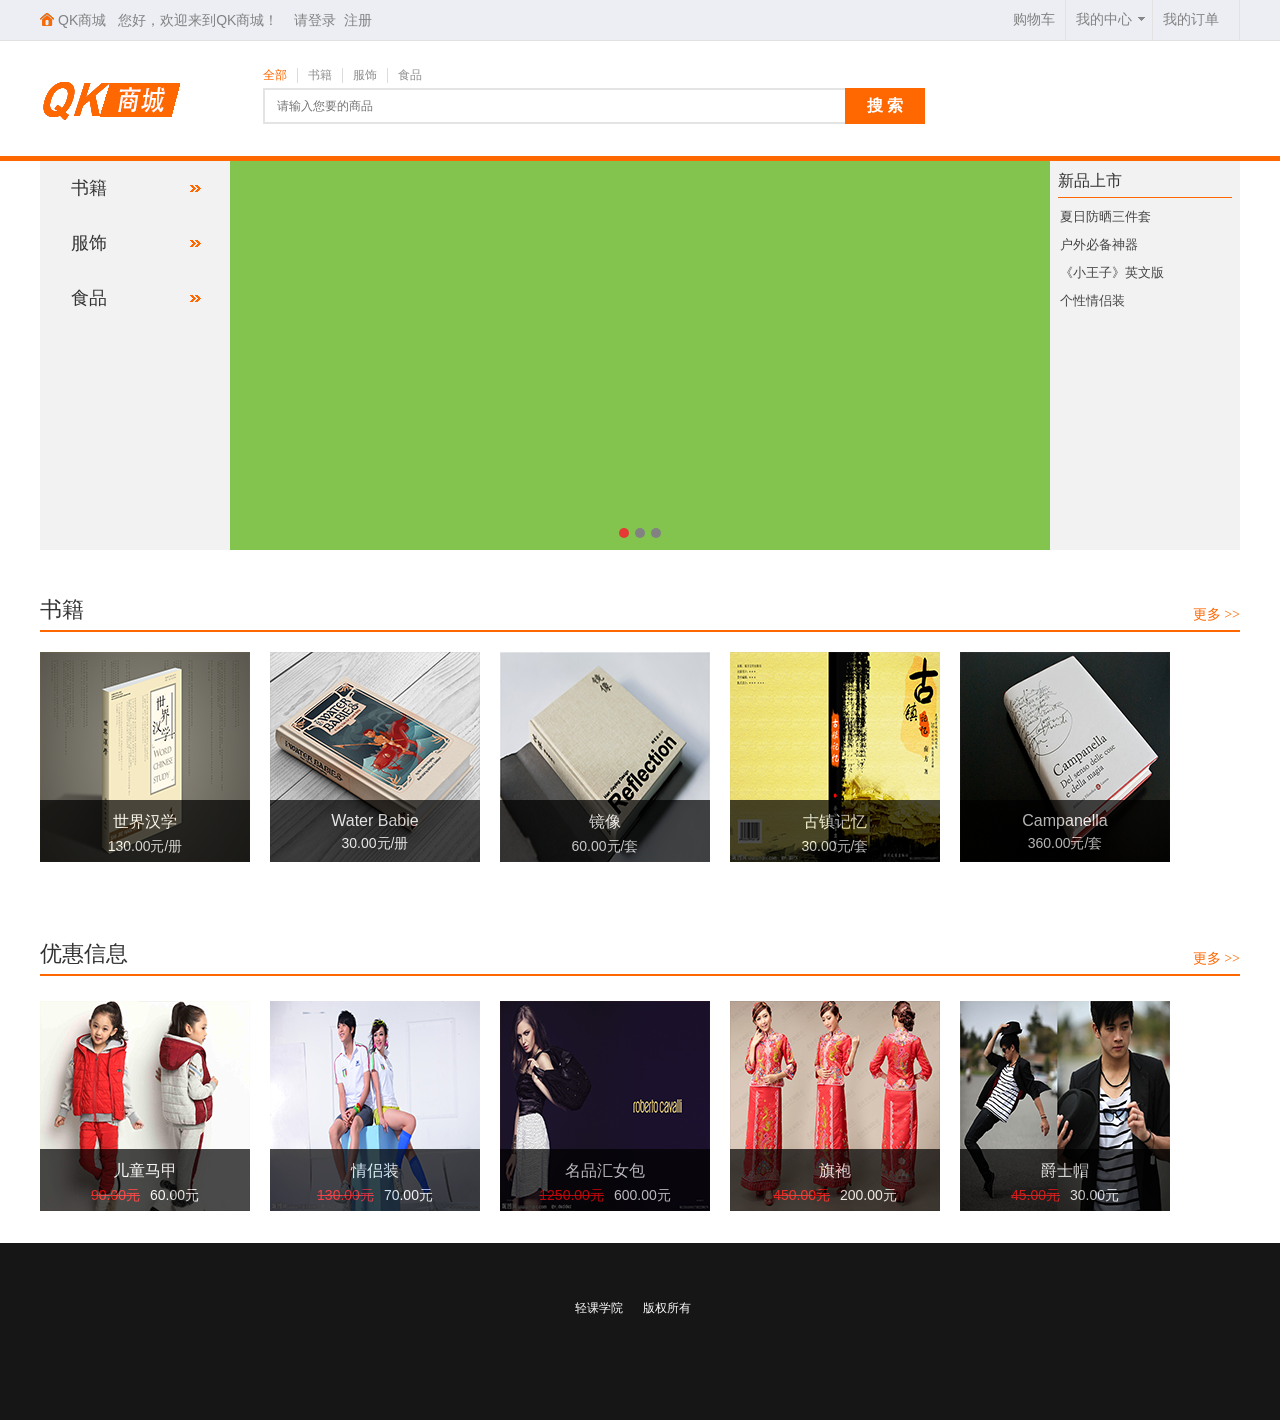
<file: octorber/cnmsupermarket/WebContent/WEB-INF/frontpage/index.html>
<!DOCTYPE html>
<html>
<head>
<meta http-equiv="content-type" content="text/html; charset=UTF-8">
<meta charset="UTF-8">
<title>QK商城</title>
<link rel="stylesheet" href="css/base.css">
<script src="js/jquery-min.js"></script>
<script src="js/main.js"></script>   
</head>
<body>

<div class="site-wrapper" id="homepage">
<div class="head-container">
    <div class="head">
    	<div class="top_head">
    		<img src="images/home-icon.png" class="home-icon">
    		<div class="top-msg"><a href="index.html">QK商城</a></div>
    		<div class="top-msg">您好，欢迎来到QK商城！</div>
    		<div class="top-login-msg"><a href="login.html">请登录</a></div>
    				
    		<div class="top-login-msg"><a href="register.html">注册</a></div>
    				
    		<div class="top-right">
    			<div class="shopping-cart">
                    <a href="cart.html">购物车</a>
                </div>
    			<div class="user-center" >
    				<a href="javascript:void(0);">我的中心
                        <img src="images/arrow-down-grey.png">
                    </a>
    				<div class="user-center-list">
    					<a href="javascript:void(0);">我的中心<img src="images/arrow-up-grey.png"></a>
    					<div class="dropdown">
    						<ul>
    							<li class="tit"><a href="user-center.html">个人信息</a></li>
    							<li><a href="user-center-pw.html">修改密码</a></li>
    							<li><a href="user-center-addr.html">收货地址</a></li>
    						</ul>
    					</div>
    				</div>
    			</div>
    			<div>
    				<a href="order_list.html">我的订单</a>
    			</div>
    		</div>
    	</div>
    </div>
	<div class="nav clearfix">
        <a href="index.html">
            <img src="images/logo.png" class="site-logo float-l">
        </a>
        <div id="search-box">
			<input id="search-mode" value="all" type="hidden">
			<div id="search-type">
				<ul>
					<li class="selected" data-value="all" data-ph="请输入您要的商品">全部</li>
					<li data-value="book" data-ph="请输入您要的书籍">书籍</li>
					<li data-value="cloth" data-ph="请输入您要的服饰">服饰</li>
					<li data-value="food" data-ph="请输入您要的食品">食品</li>
				</ul>
				<div class="search-form">
					<input type="text" name="inp-search" id="inp-search" placeholder="请输入您要的商品" >
					<input onclick="search();" value="搜 索" type="button">
				</div>
			</div>
			
        </div>
    </div>
    <div id="hot-section">
        <div id="spotlight">
            <ul>
            	<li style="display: list-item;">
            		<a class="spotlight-item" href="#" >
                        <img src="images/spotlight1.jpg" alt="">
                    </a>
            	</li>
            	<li style="display: none;">
            		<a class="spotlight-item" href="#" >
                        <img src="images/spotlight2.png" alt="">
                    </a>
            	</li>
            	<li style="display: none;">
            		<a class="spotlight-item" href="#" >
                        <img src="images/spotlight3.jpg" alt="">
                    </a>
            	</li>
                	                                
            </ul>
            <div id="ul-banner-circle">
            	<span class="span-circle" style="background-color: #e53935;"></span>
            	<span class="span-circle" style="background-color: #828282;"></span>
            	<span class="span-circle" style="background-color: #828282;"></span>
            </div>
        </div>
        <div id="left-nav-container">
            <div class="left-nav">
                <ul class="left-nav_ul">
                	<li class="left-nav_ul_li">
                    <a href="#" ><span>书籍</span></a>
                        <ul class="li-nav">
                        	<li class="li-nav-title">
                           		<p>
                           			<a href="#" >书籍</a>
                           		</p>
                           		<hr class="net_hr">
                        	</li>
                            <li class="li-nav-content">
                                <div>
                                	<a href="list.html">书籍分类1</a>
                                	<a href="list.html">书籍分类2</a>
                                	<a href="list.html">书籍分类3</a>
                            </div>
                            </li>
                        </ul>
                    </li>
                    <li class="left-nav_ul_li">
                        <a href="#" ><span>服饰</span></a>
                        <ul class="li-nav">
                            <li class="li-nav-title">
                                <p>
                                    <a href="#" >服饰</a>
                                </p>
                                <hr class="net_hr">
                            </li>
                            <li class="li-nav-content">
                                <div>
                                    <a href="list.html">服饰类别1</a>
                                    <a href="list.html">服饰类别2</a>
                                    <a href="list.html">服饰类别3</a>
                                    <a href="list.html">服饰类别4</a>
                                    <a href="list.html">服饰类别5</a>
                                    <a href="list.html">服饰类别6</a>
                                </div>
                            </li>
                        </ul>
                    </li>
                    <li class="left-nav_ul_li">
                        <a href="#" ><span>食品</span></a>
                        <ul class="li-nav">
                            <li class="li-nav-title">
                                <p>
                                    <a href="#" >食品</a>
                                </p>
                                <hr class="net_hr">
                            </li>
                            <li class="li-nav-content">
                                <div>
                                    <a href="list.html">食品类别1</a>
                                    <a href="list.html">食品类别2</a>
                                    <a href="list.html">食品类别3</a>
                                    <a href="list.html">食品类别4</a>
                                    <a href="list.html">食品类别5</a>
                                </div>
                            </li>
                        </ul>
                    </li>
            	</ul>
            </div>
            <div id="top-articles">
                <h4>新品上市</h4>
                <ul>
                    <li><a href="detail.html">夏日防晒三件套</a></li>
                    <li><a href="detail.html">户外必备神器</a></li>
                    <li><a href="detail.html">《小王子》英文版</a></li>
                    <li><a href="detail.html">个性情侣装</a></li>
                </ul>
            </div>
        </div>
    </div>
</div>
    <!--banner end-->
    <div class="content">
        <div class="content-container">
            <div class="section-header clearfix">
                <h3>书籍</h3>
                <div class="more"><a href="list.html">更多 &gt;&gt;</a></div>
            </div>
	        
            <div class="shelve clearfix">
                <div class="float-r clearfix">
                    <div class="goods">
                	<div class="goods-box float-l">
	                    <div class="goods-item">
                            <a href="detail.html" >
                                <img src="images/book1.png" alt="">
                            </a>
                        </div>
                        <div class="info">
                            <a href="detail.html" ><h2 class="substr">世界汉学</h2></a>
                            <a href="detail.html" ><p>130.00元/册</p></a>
                        </div>
                    </div>                	
            		<div class="goods-box float-l">
                        <div class="goods-item">
                            <a href="detail.html" >
                                <img src="images/book2.png" alt="">
                            </a>
                        </div>
                        <div class="info">
                            <a href="detail.html" ><h2 class="substr">Water Babie</h2></a>
                            <a href="detail.html" ><p>30.00元/册</p></a>
                        </div>
                    </div>                	
            		<div class="goods-box float-l">
                        <div class="goods-item">
                            <a href="detail.html" >
                                <img src="images/book3.png" alt="">
                            </a>
                        </div>
                        <div class="info">
                            <a href="detail.html" ><h2 class="substr">镜像</h2></a>
                            <a href="detail.html" ><p>60.00元/套</p></a>
                        </div>
                    </div>                  
                    <div class="goods-box float-l">
                        <div class="goods-item">
                            <a href="detail.html" >
                                <img src="images/book4.png" alt="">
                            </a>
                        </div>
                        <div class="info">
                            <a href="detail.html" ><h2 class="substr">古镇记忆</h2></a>
                            <a href="detail.html" ><p>30.00元/套</p></a>
                        </div>
                    </div>                      
                    <div class="goods-box float-l">
                        <div class="goods-item">
                            <a href="detail.html" >
                                <img src="images/book5.png" alt="">
                            </a>
                        </div>
                        <div class="info">
                            <a href="detail.html" ><h2 class="substr">Campanella</h2></a>
                            <a href="detail.html" ><p>360.00元/套</p></a>
                        </div>
                    </div>      
                    </div>        
                </div>
            </div>
     
     
        </div>
    </div>

    
	<div class="content">
        <div class="content-container">
            <div class="section-header clearfix">
                <h3>优惠信息</h3>
                <div class="more"><a href="list.html" >更多 &gt;&gt;</a></div>
            </div>
            <div class="shelve clearfix float-l" style="padding-top: 5px;">
				<div class="goods">
					<div class="goods-box float-l">
                        <div class="goods-item">
                            <a href="detail.html" >
                                <img src="images/sale1.png" alt="">
                            </a>
                        </div>
                        <div class="info">
                            <a href="detail.html" ><h2 class="substr">儿童马甲</h2></a>
                            <a href="detail.html" >
                                <p><span class="ori_price">90.00元</span><span>60.00元</span></p>
                            </a>
                        </div>
                    </div>
					<div class="goods-box float-l">
                        <div class="goods-item">
                            <a href="detail.html" >
                                <img src="images/sale2.png" alt="">
                            </a>
                        </div>
                        <div class="info">
                            <a href="detail.html" ><h2 class="substr">情侣装</h2></a>
                            <a href="detail.html" >
                                <p><span class="ori_price">130.00元</span><span>70.00元</span></p>
                            </a>
                        </div>
                    </div>
					<div class="goods-box float-l">
                        <div class="goods-item">
                            <a href="detail.html" >
                                <img src="images/sale3.png" alt="">
                            </a>
                        </div>
                        <div class="info">
                            <a href="detail.html" ><h2 class="substr">名品汇女包</h2></a>
                            <a href="detail.html" >
                                <p><span class="ori_price">1250.00元</span><span>600.00元</span></p>
                            </a>
                        </div>
                    </div>
                    <div class="goods-box float-l">
                        <div class="goods-item">
                            <a href="detail.html" >
                                <img src="images/sale4.png" alt="">
                            </a>
                        </div>
                        <div class="info">
                            <a href="detail.html" ><h2 class="substr">旗袍</h2></a>
                            <a href="detail.html" >
                                <p><span class="ori_price">450.00元</span><span>200.00元</span></p>
                            </a>
                        </div>
                    </div>
                    <div class="goods-box float-l">
                        <div class="goods-item">
                            <a href="detail.html" >
                                <img src="images/sale5.png" alt="">
                            </a>
                        </div>
                        <div class="info">
                            <a href="detail.html" ><h2 class="substr">爵士帽</h2></a>
                            <a href="detail.html" >
                                <p><span class="ori_price">45.00元</span><span>30.00元</span></p>
                            </a>
                        </div>
                    </div>
				</div>
            </div>
        </div>
    </div>
</div>
    

<div id="footer">
    <div class="footer-container">
        <p>轻课学院&nbsp;&nbsp;&nbsp;&nbsp;&nbsp;&nbsp;版权所有&nbsp;&nbsp;&nbsp;&nbsp;</p>
    </div>
</div>

</body>
</html>
</file>
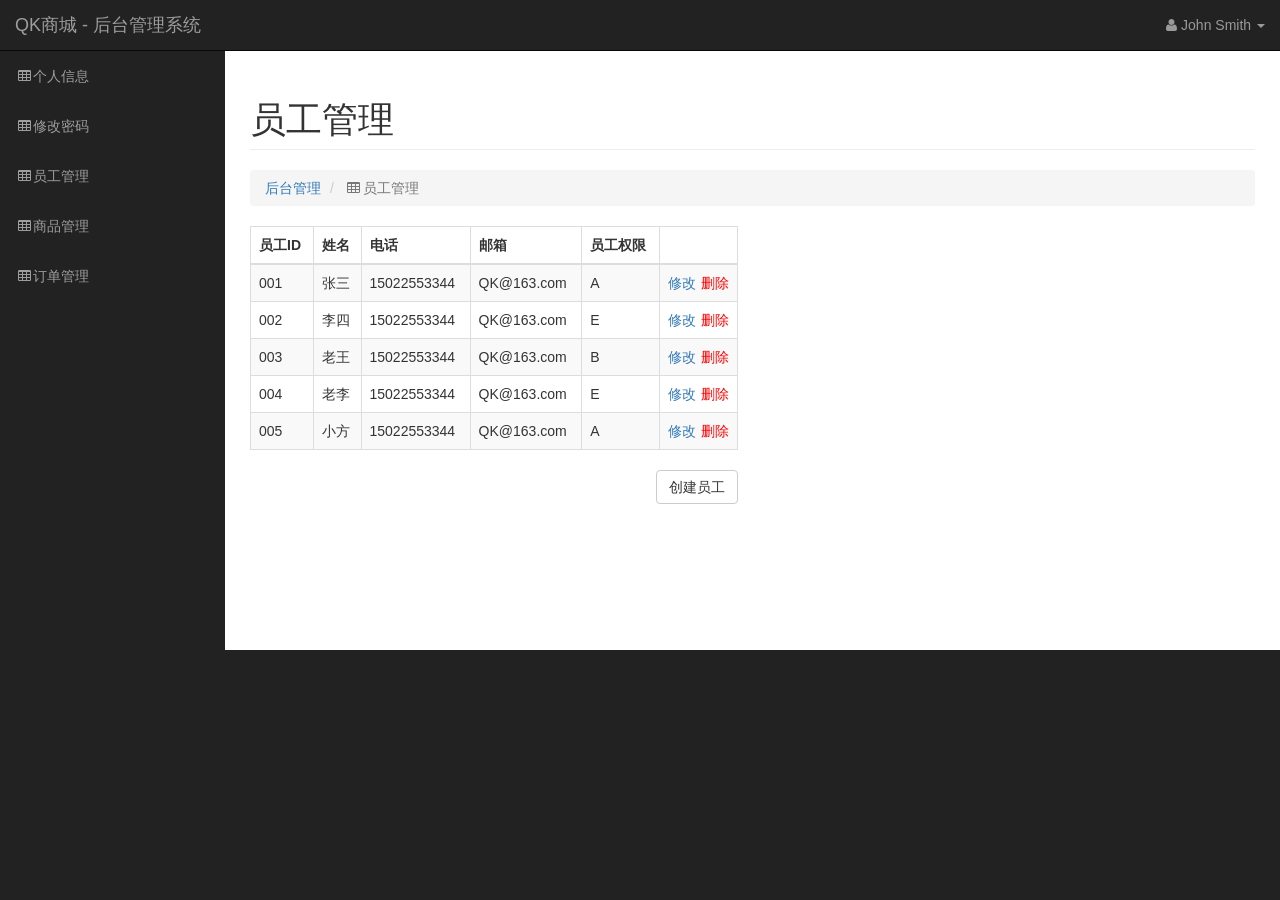
<file: octorber/cnmsupermarket/WebContent/WEB-INF/backmanager/employee.html>
<!DOCTYPE html>
<html lang="en">

<head>

    <meta charset="utf-8">
    <meta http-equiv="X-UA-Compatible" content="IE=edge">
    <meta name="viewport" content="width=device-width, initial-scale=1">
    <meta name="description" content="">
    <meta name="author" content="">

    <title>QK商城 - 后台管理系统</title>

    <!-- Bootstrap Core CSS -->
    <link href="css/bootstrap.min.css" rel="stylesheet">

    <!-- Custom CSS -->
    <link href="css/admin.css" rel="stylesheet">

    <!-- Custom Fonts -->
    <link href="font-awesome/css/font-awesome.min.css" rel="stylesheet" type="text/css">

    <!-- HTML5 Shim and Respond.js IE8 support of HTML5 elements and media queries -->
    <!-- WARNING: Respond.js doesn't work if you view the page via file:// -->
    <!--[if lt IE 9]>
        <script src="https://oss.maxcdn.com/libs/html5shiv/3.7.0/html5shiv.js"></script>
        <script src="https://oss.maxcdn.com/libs/respond.js/1.4.2/respond.min.js"></script>
    <![endif]-->

</head>

<body>

    <div id="wrapper">

        <!-- Navigation -->
        <nav class="navbar navbar-inverse navbar-fixed-top" role="navigation">
            <!-- Brand and toggle get grouped for better mobile display -->
            <div class="navbar-header">
                <a class="navbar-brand" href="index.html">QK商城 - 后台管理系统</a>
            </div>
            <!-- Top Menu Items -->
            <ul class="nav navbar-right top-nav">
                <li class="dropdown">
                    <a href="#" class="dropdown-toggle" data-toggle="dropdown"><i class="fa fa-user"></i> John Smith <b class="caret"></b></a>
                    <ul class="dropdown-menu">
                        <li>
                            <a href="personal-info.html"><i class="fa fa-fw fa-user"></i>个人信息</a>
                        </li>
                        <li class="divider"></li>
                        <li>
                            <a href="login.html"><i class="fa fa-fw fa-power-off"></i>退出登陆</a>
                        </li>
                    </ul>
                </li>
            </ul>
            <!-- Sidebar Menu Items - These collapse to the responsive navigation menu on small screens -->
            <div class="collapse navbar-collapse navbar-ex1-collapse">
                <ul class="nav navbar-nav side-nav">
                    <li>
                        <a href="personal-info.html"><i class="fa fa-fw fa-table"></i>个人信息</a>
                    </li>
                    <li>
                        <a href="password.html"><i class="fa fa-fw fa-table"></i>修改密码</a>
                    </li>
                    <li>
                        <a href="employee.html"><i class="fa fa-fw fa-table"></i>员工管理</a>
                    </li>
                    <li>
                        <a href="goods.html"><i class="fa fa-fw fa-table"></i>商品管理</a>
                    </li>
                    <li>
                        <a href="orders.html"><i class="fa fa-fw fa-table"></i>订单管理</a>
                    </li>
                </ul>
            </div>
            <!-- /.navbar-collapse -->
        </nav>

        <div id="page-wrapper">

            <div class="container-fluid">

                <!-- Page Heading -->
                <div class="row">
                    <div class="col-lg-12">
                        <h1 class="page-header">
                            员工管理
                        </h1>
                        <ol class="breadcrumb">
                            <li>
                                <a href="index.html">后台管理</a>
                            </li>
                            <li class="active">
                                <i class="fa fa-table"></i> 员工管理
                            </li>
                        </ol>
                    </div>
                </div>
                <!-- /.row -->

                <div class="row">
                    <div class="col-lg-6">

                            <table class="table table-bordered table-striped">
                                <thead>
                                    <tr>
                                        <th class="eID">员工ID</th>
                                        <th class="eName">姓名</th>
                                        <th class="phoneNum">电话</th>
                                        <th class="email">邮箱</th>
                                        <th class="permission">员工权限</th>
                                        <th></th>
                                    </tr>
                                </thead>
                                <tbody>
                                    <tr>
                                        <td class="eID">001</td>
                                        <td class="eName">张三</td>
                                        <td class="phoneNum">15022553344</td>
                                        <td class="email">QK@163.com</td>
                                        <td class="permission">A</td>
                                        <td>
                                            <a href="#" class="employee-modify">修改</a>
                                            <a href="#" style="float:right;color:red;">删除</a>
                                        </td>
                                    </tr>
                                    <tr>
                                        <td class="eID">002</td>
                                        <td class="eName">李四</td>
                                        <td class="phoneNum">15022553344</td>
                                        <td class="email">QK@163.com</td>
                                        <td class="permission">E</td>
                                        <td>
                                            <a href="#" class="employee-modify">修改</a>
                                            <a href="#" style="float:right;color:red;">删除</a>
                                        </td>
                                    </tr>
                                    <tr>
                                        <td class="eID">003</td>
                                        <td class="eName">老王</td>
                                        <td class="phoneNum">15022553344</td>
                                        <td class="email">QK@163.com</td>
                                        <td class="permission">B</td>
                                        <td>
                                            <a href="#" class="employee-modify">修改</a>
                                            <a href="#" style="float:right;color:red;">删除</a>
                                        </td>
                                    </tr>
                                    <tr>
                                        <td class="eID">004</td>
                                        <td class="eName">老李</td>
                                        <td class="phoneNum">15022553344</td>
                                        <td class="email">QK@163.com</td>
                                        <td class="permission">E</td>
                                        <td>
                                            <a href="#" class="employee-modify">修改</a>
                                            <a href="#" style="float:right;color:red;">删除</a>
                                        </td>
                                    </tr>
                                    <tr>
                                        <td class="eID">005</td>
                                        <td class="eName">小方</td>
                                        <td class="phoneNum">15022553344</td>
                                        <td class="email">QK@163.com</td>
                                        <td class="permission">A</td>
                                        <td>
                                            <a href="#" class="employee-modify">修改</a>
                                            <a href="#" style="float:right;color:red;">删除</a>
                                        </td>
                                    </tr>
                                </tbody>
                            </table>
                            <button type="submit" id="create-employee" class="btn btn-default float-r">创建员工</button>
                    </div>
                    <div class="col-lg-1"></div>
                    <div class="col-lg-4">
                        <form id="employee-form">

                            <div class="form-group">
                                <label>员工ID</label>
                                <input class="form-control form-eID" value="001">
                            </div>

                            <div class="form-group">
                                <label>姓名</label>
                                <input class="form-control form-eName" value="张三">
                            </div>

                            <div class="form-group">
                                <label>电话</label>
                                <input class="form-control form-phoneNum" value="15022553344">
                            </div>

                            <div class="form-group">
                                <label>邮箱</label>
                                <input class="form-control form-email" value="QK@163.com">
                            </div>

                            <div class="form-group">
                                <label>员工权限</label>
                                <input class="form-control form-permission" value="A">
                            </div>
                            <button type="submit" class="btn btn-default">保存修改</button>

                        </form>
                    </div>
                </div>

            </div>
            <!-- /.container-fluid -->

        </div>
        <!-- /#page-wrapper -->

    </div>
    <!-- /#wrapper -->

    <!-- jQuery -->
    <script src="js/jquery.js"></script>
    <script src="js/admin.js"></script>

    <!-- Bootstrap Core JavaScript -->
    <script src="js/bootstrap.min.js"></script>

</body>

</html>
</file>
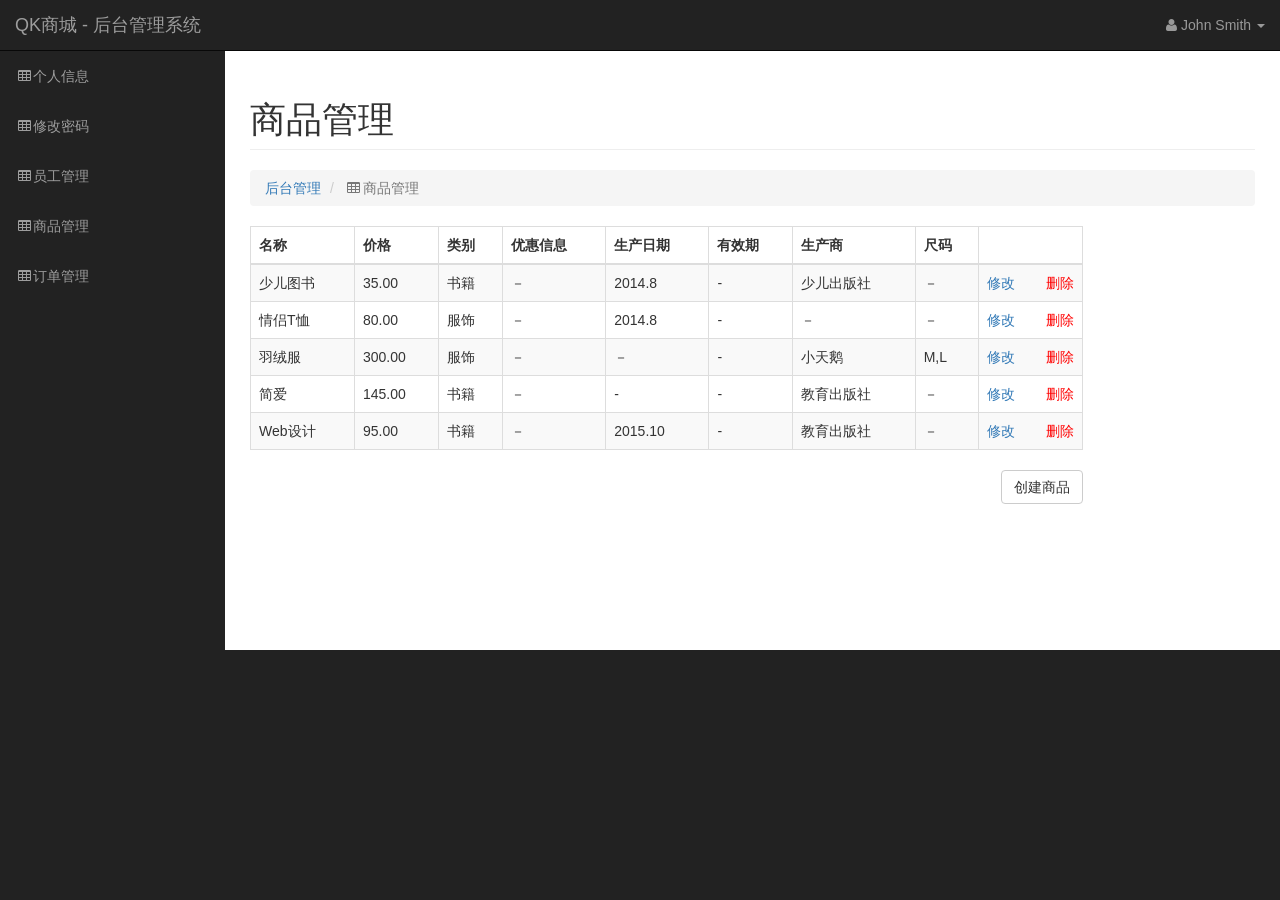
<file: octorber/cnmsupermarket/WebContent/WEB-INF/backmanager/goods.html>
<!DOCTYPE html>
<html lang="en">

<head>

    <meta charset="utf-8">
    <meta http-equiv="X-UA-Compatible" content="IE=edge">
    <meta name="viewport" content="width=device-width, initial-scale=1">
    <meta name="description" content="">
    <meta name="author" content="">

    <title>QK商城 - 后台管理系统</title>

    <!-- Bootstrap Core CSS -->
    <link href="css/bootstrap.min.css" rel="stylesheet">

    <!-- Custom CSS -->
    <link href="css/admin.css" rel="stylesheet">

    <!-- Custom Fonts -->
    <link href="font-awesome/css/font-awesome.min.css" rel="stylesheet" type="text/css">

    <!-- HTML5 Shim and Respond.js IE8 support of HTML5 elements and media queries -->
    <!-- WARNING: Respond.js doesn't work if you view the page via file:// -->
    <!--[if lt IE 9]>
        <script src="https://oss.maxcdn.com/libs/html5shiv/3.7.0/html5shiv.js"></script>
        <script src="https://oss.maxcdn.com/libs/respond.js/1.4.2/respond.min.js"></script>
    <![endif]-->

</head>

<body>

    <div id="wrapper">

        <!-- Navigation -->
        <nav class="navbar navbar-inverse navbar-fixed-top" role="navigation">
            <!-- Brand and toggle get grouped for better mobile display -->
            <div class="navbar-header">
                <a class="navbar-brand" href="index.html">QK商城 - 后台管理系统</a>
            </div>
            <!-- Top Menu Items -->
            <ul class="nav navbar-right top-nav">
                <li class="dropdown">
                    <a href="#" class="dropdown-toggle" data-toggle="dropdown"><i class="fa fa-user"></i> John Smith <b class="caret"></b></a>
                    <ul class="dropdown-menu">
                        <li>
                            <a href="personal-info.html"><i class="fa fa-fw fa-user"></i>个人信息</a>
                        </li>
                        <li class="divider"></li>
                        <li>
                            <a href="login.html"><i class="fa fa-fw fa-power-off"></i>退出登陆</a>
                        </li>
                    </ul>
                </li>
            </ul>
            <!-- Sidebar Menu Items - These collapse to the responsive navigation menu on small screens -->
            <div class="collapse navbar-collapse navbar-ex1-collapse">
                <ul class="nav navbar-nav side-nav">
                    <li>
                        <a href="personal-info.html"><i class="fa fa-fw fa-table"></i>个人信息</a>
                    </li>
                    <li>
                        <a href="password.html"><i class="fa fa-fw fa-table"></i>修改密码</a>
                    </li>
                    <li>
                        <a href="employee.html"><i class="fa fa-fw fa-table"></i>员工管理</a>
                    </li>
                    <li>
                        <a href="goods.html"><i class="fa fa-fw fa-table"></i>商品管理</a>
                    </li>
                    <li>
                        <a href="orders.html"><i class="fa fa-fw fa-table"></i>订单管理</a>
                    </li>
                </ul>
            </div>
            <!-- /.navbar-collapse -->
        </nav>

        <div id="page-wrapper">

            <div class="container-fluid">

                <!-- Page Heading -->
                <div class="row">
                    <div class="col-lg-12">
                        <h1 class="page-header">
                            商品管理
                        </h1>
                        <ol class="breadcrumb">
                            <li>
                                <a href="index.html">后台管理</a>
                            </li>
                            <li class="active">
                                <i class="fa fa-table"></i> 商品管理
                            </li>
                        </ol>
                    </div>
                </div>
                <!-- /.row -->

                <div class="row">
                    <div class="col-lg-10">

                            <table class="table table-bordered table-striped">
                                <thead>
                                    <tr>
                                        <th class="gName">名称</th>
                                        <th class="price">价格</th>
                                        <th class="type">类别</th>
                                        <th class="discount">优惠信息</th>
                                        <th class="date">生产日期</th>
                                        <th class="expired-date">有效期</th>
                                        <th class="offerBy">生产商</th>
                                        <th class="size">尺码</th>
                                        <th></th>
                                    </tr>
                                </thead>
                                <tbody>
                                    <tr>
                                        <td class="gName">少儿图书</td>
                                        <td class="price">35.00</td>
                                        <td class="type">书籍</td>
                                        <td class="discount">－</td>
                                        <td class="date">2014.8</td>
                                        <td class="expired-date">-</td>
                                        <td class="offerBy">少儿出版社</td>
                                        <td class="size">－</td>
                                        <td>
                                            <a href="#" class="goods-modify">修改</a>
                                            <a href="#" style="float:right;color:red;">删除</a>
                                        </td>
                                    </tr>
                                    <tr>
                                        <td class="gName">情侣T恤</td>
                                        <td class="price">80.00</td>
                                        <td class="type">服饰</td>
                                        <td class="discount">－</td>
                                        <td class="date">2014.8</td>
                                        <td class="expired-date">-</td>
                                        <td class="offerBy">－</td>
                                        <td class="size">－</td>
                                        <td>
                                            <a href="#" class="goods-modify">修改</a>
                                            <a href="#" style="float:right;color:red;">删除</a>
                                        </td>
                                    </tr>
                                    <tr>
                                        <td class="gName">羽绒服</td>
                                        <td class="price">300.00</td>
                                        <td class="type">服饰</td>
                                        <td class="discount">－</td>
                                        <td class="date">－</td>
                                        <td class="expired-date">-</td>
                                        <td class="offerBy">小天鹅</td>
                                        <td class="size">M,L</td>
                                        <td>
                                            <a href="#" class="goods-modify">修改</a>
                                            <a href="#" style="float:right;color:red;">删除</a>
                                        </td>
                                    </tr>
                                    <tr>
                                        <td class="gName">简爱</td>
                                        <td class="price">145.00</td>
                                        <td class="type">书籍</td>
                                        <td class="discount">－</td>
                                        <td class="date">-</td>
                                        <td class="expired-date">-</td>
                                        <td class="offerBy">教育出版社</td>
                                        <td class="size">－</td>
                                        <td>
                                            <a href="#" class="goods-modify">修改</a>
                                            <a href="#" style="float:right;color:red;">删除</a>
                                        </td>
                                    </tr>
                                    <tr>
                                        <td class="gName">Web设计</td>
                                        <td class="price">95.00</td>
                                        <td class="type">书籍</td>
                                        <td class="discount">－</td>
                                        <td class="date">2015.10</td>
                                        <td class="expired-date">-</td>
                                        <td class="offerBy">教育出版社</td>
                                        <td class="size">－</td>
                                        <td>
                                            <a href="#" class="goods-modify">修改</a>
                                            <a href="#" style="float:right;color:red;">删除</a>
                                        </td>
                                    </tr>
                                </tbody>
                            </table>
                            <button type="submit" id="create-goods" class="btn btn-default float-r">创建商品</button>
                    </div>
                    <div class="col-lg-10">
                        <form id="goods-form">

                            <div class="col-lg-4">
                                <div class="form-group">
                                    <label>名称</label>
                                    <input class="form-control form-gName">
                                </div>

                                <div class="form-group">
                                    <label>价格</label>
                                    <input class="form-control form-price">
                                </div>

                                <div class="form-group">
                                    <label>类别</label>
                                    <input class="form-control form-type">
                                </div>

                                <div class="form-group">
                                    <label>优惠信息</label>
                                    <input class="form-control form-discount">
                                </div>
                            </div>

                            <div class="col-lg-4">

                                <div class="form-group">
                                    <label>生产日期</label>
                                    <input class="form-control form-date">
                                </div>
                                <div class="form-group">
                                    <label>有效期</label>
                                    <input class="form-control form-expired-date">
                                </div>

                                <div class="form-group">
                                    <label>生产商</label>
                                    <input class="form-control form-offerBy">
                                </div>

                                <div class="form-group">
                                    <label>尺码</label>
                                    <input class="form-control form-size">
                                </div>
                            </div>
                            <div class="col-lg-8">
                                <button type="submit" class="btn btn-default float-r">保存修改</button>
                            </div>

                        </form>
                    </div>
                </div>

            </div>
            <!-- /.container-fluid -->

        </div>
        <!-- /#page-wrapper -->

    </div>
    <!-- /#wrapper -->

    <!-- jQuery -->
    <script src="js/jquery.js"></script>
    <script src="js/admin.js"></script>

    <!-- Bootstrap Core JavaScript -->
    <script src="js/bootstrap.min.js"></script>

</body>

</html>
</file>
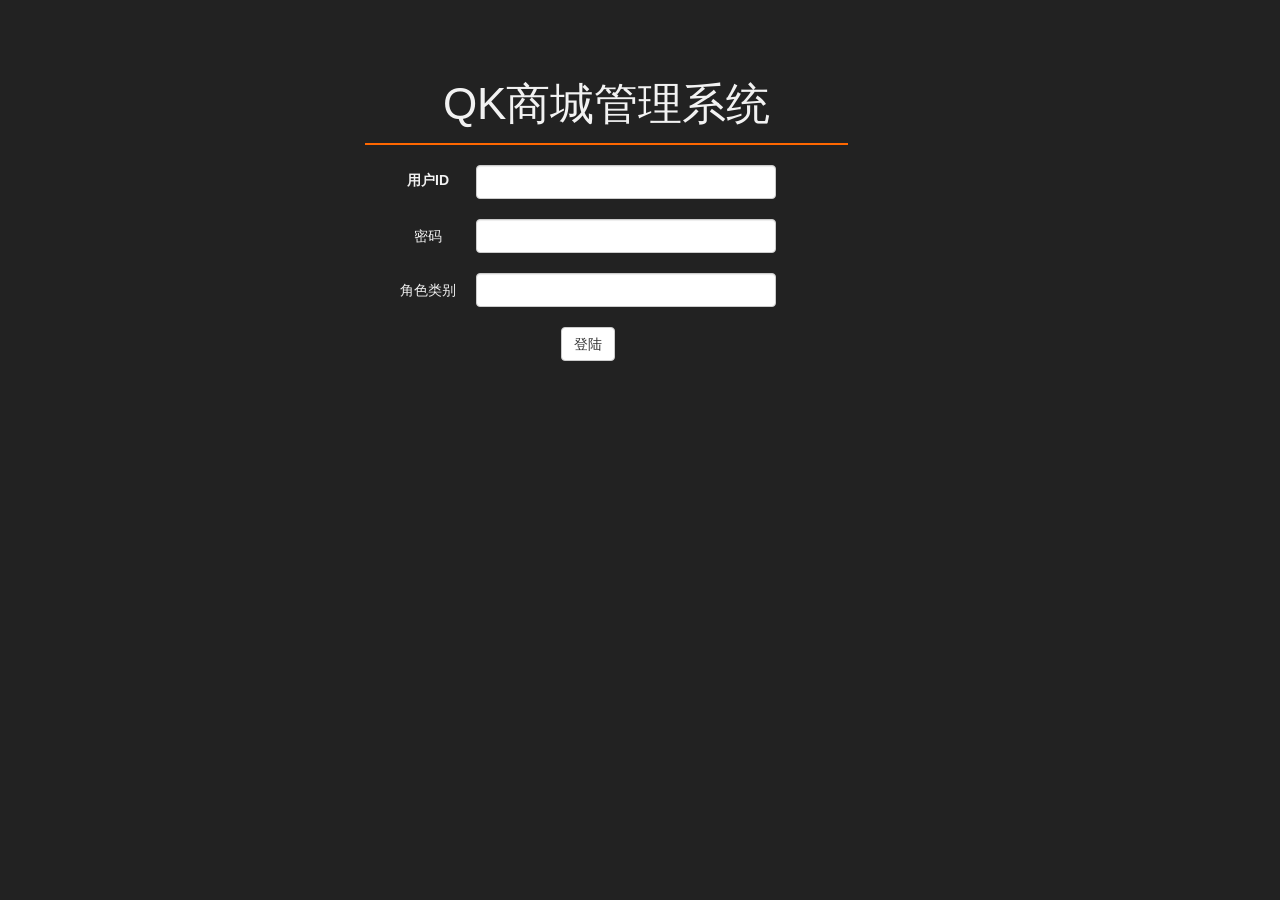
<file: octorber/cnmsupermarket/WebContent/WEB-INF/backmanager/login.html>
<!DOCTYPE html>
<html lang="en">

<head>

    <meta charset="utf-8">
    <meta http-equiv="X-UA-Compatible" content="IE=edge">
    <meta name="viewport" content="width=device-width, initial-scale=1">
    <meta name="description" content="">
    <meta name="author" content="">

    <title>QK商城 - 后台管理系统</title>

    <!-- Bootstrap Core CSS -->
    <link href="css/bootstrap.min.css" rel="stylesheet">

    <!-- Custom CSS -->
    <link href="css/admin.css" rel="stylesheet">

    <!-- Custom Fonts -->
    <link href="font-awesome/css/font-awesome.min.css" rel="stylesheet" type="text/css">

    <!-- HTML5 Shim and Respond.js IE8 support of HTML5 elements and media queries -->
    <!-- WARNING: Respond.js doesn't work if you view the page via file:// -->
    <!--[if lt IE 9]>
        <script src="https://oss.maxcdn.com/libs/html5shiv/3.7.0/html5shiv.js"></script>
        <script src="https://oss.maxcdn.com/libs/respond.js/1.4.2/respond.min.js"></script>
    <![endif]-->

</head>

<body>

    <div id="">
        <div id="login-form" class="">
            <h3 class="col-lg-10">QK商城管理系统</h3>
            <form>

                <div style="margin: 0 auto; width: 500px;">
                    <table>
                        <tr class="form-group">
                            <td><label>用户ID</label></td>
                            <td><input class="form-control"></td>
                        </tr>
                        <tr class="form-group">
                            <td>密码</td>
                            <td><input class="form-control" type="password"></td>
                        </tr>
                        <tr class="form-group">
                            <td>角色类别</td>
                            <td><input class="form-control"></td>
                        </tr>
                        <tr class="form-group">
                            <td colspan="2">
                                <button type="submit" class="btn btn-default">登陆</button>
                            </td>
                        </tr>
                    </table>

                </div>
            </form>
        </div>
        <div class="col-lg-4"></div>
    </div>
    <!-- /#wrapper -->

    <!-- jQuery -->
    <script src="js/jquery.js"></script>
    <script src="js/admin.js"></script>

    <!-- Bootstrap Core JavaScript -->
    <script src="js/bootstrap.min.js"></script>
</body>

</html>
</file>
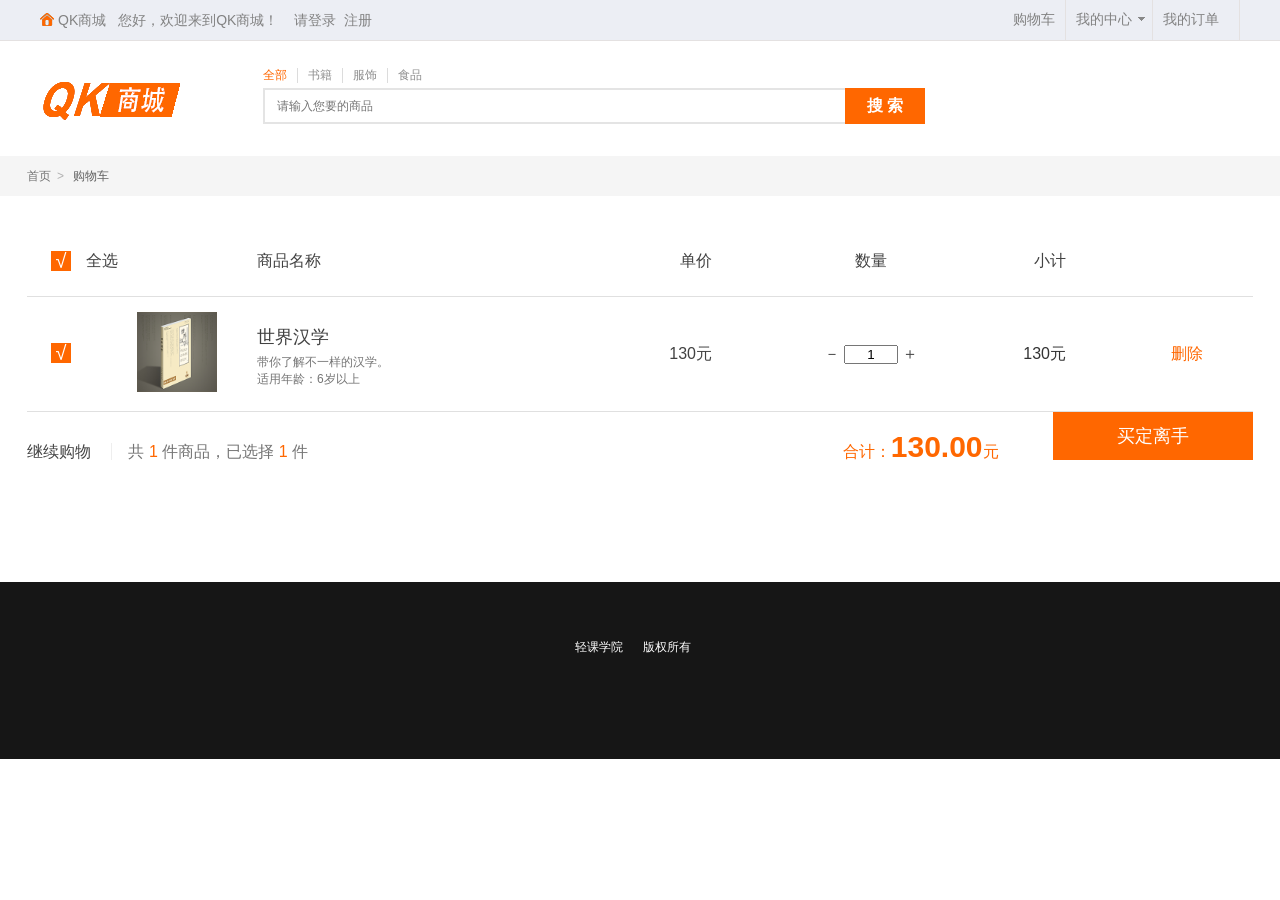
<file: octorber/cnmsupermarket/WebContent/WEB-INF/frontpage/cart.html>
<!DOCTYPE html>
<html>
<head>
<meta http-equiv="content-type" content="text/html; charset=UTF-8">
<meta charset="UTF-8">
<title>QK商城－购物车</title>
<link rel="stylesheet" href="css/base.css">
<script src="js/jquery-min.js"></script>
<script src="js/main.js"></script>   
</head>
<body>

<div class="site-wrapper" id="cart-page">
    <div class="head-container">
    <div class="head">
        <div class="top_head">
            <img src="images/home-icon.png" class="home-icon">
            <div class="top-msg"><a href="index.html">QK商城</a></div>
            <div class="top-msg">您好，欢迎来到QK商城！</div>
            <div class="top-login-msg"><a href="login.html">请登录</a></div>
                    
            <div class="top-login-msg"><a href="register.html">注册</a></div>
                    
            <div class="top-right">
                <div class="shopping-cart">
                    <a href="cart.html">购物车</a>
                </div>
                <div class="user-center" >
                    <a href="javascript:void(0);">我的中心
                        <img src="images/arrow-down-grey.png">
                    </a>
                    <div class="user-center-list">
                        <a href="javascript:void(0);">我的中心<img src="images/arrow-up-grey.png"></a>
                        <div class="dropdown">
                            <ul>
                                <li class="tit"><a href="user-center.html">个人信息</a></li>
                                <li><a href="user-center-pw.html">修改密码</a></li>
                                <li><a href="user-center-addr.html">收货地址</a></li>
                            </ul>
                        </div>
                    </div>
                </div>
                <div>
                    <a href="order_list.html">我的订单</a>
                </div>
            </div>
        </div>
    </div>
    <div class="nav clearfix">
        <a href="index.html">
            <img src="images/logo.png" class="site-logo float-l">
        </a>
        <div id="search-box">
            <input id="search-mode" value="all" type="hidden">
            <div id="search-type">
                <ul>
                    <li class="selected" data-value="all" data-ph="请输入您要的商品">全部</li>
                    <li data-value="book" data-ph="请输入您要的书籍">书籍</li>
                    <li data-value="cloth" data-ph="请输入您要的服饰">服饰</li>
                    <li data-value="food" data-ph="请输入您要的食品">食品</li>
                </ul>
                <div class="search-form">
                    <input type="text" name="inp-search" id="inp-search" placeholder="请输入您要的商品" >
                    <input onclick="search();" value="搜 索" type="button">
                </div>
            </div>
            
        </div>
    </div>
    </div>

    <div class="breadcrumbs">
        <div class="container">
            <a href='index.html'>首页</a><span class="sep">&gt;</span>
            <span>购物车</span>
        </div>
    </div>
    <div class="white-content">
        <div class="container">
            <!--
            <div class="cart-empty">
                <h2>您的购物车还是空的！</h2>
                <a href="list.html" class="btn btn-shopping">马上去购物</a>
            </div>-->
            <div class="">
                <div class="cart-goods-list">
                    <div class="list-head clearfix">
                        <div class="col col-check"><i class="icon-checkbox icon-checkbox-selected" id="J_selectAll">√</i>全选</div>
                        <div class="col col-img">&nbsp;</div>
                        <div class="col col-name">商品名称</div>
                        <div class="col col-price">单价</div>
                        <div class="col col-num">数量</div>
                        <div class="col col-total">小计</div>
                        <div class="col col-action"></div>
                    </div>
                    <div class="list-body">   
                        <div class="item-box"> 
                            <div class="item-table"> 
                                <div class="item-row clearfix"> 
                                    <div class="col col-check">  
                                        <i class="icon-checkbox icon-checkbox-selected">√</i>  
                                    </div> 
                                    <div class="col col-img">  
                                        <a href="detail.html" target="_blank"> 
                                            <img alt="" src="images/book1.png" width="80" height="80"> 
                                        </a>  
                                    </div> 
                                    <div class="col col-name">
                                        <h3 class="name">  
                                            <a href="detail.html" target="_blank"> 世界汉学 </a>  
                                        </h3>   
                                        <p class="desc">带你了解不一样的汉学。</p>  
                                        <p class="desc">适用年龄：<span>6岁以上</span></p>    
                                    </div> 
                                    <div class="col col-price"> 130元 </div> 
                                    <div class="col col-num">  
                                        <div> 
                                            <a href="javascript:void(0)">－</a> 
                                            <input tyep="text" class="goods-num" value="1"> 
                                            <a href="javascript:void(0)">＋</a>  
                                        </div>  
                                    </div> 
                                    <div class="col col-total"> 130元 </div> 
                                    <div class="col col-action"> 
                                        <a href="javascript:void(0)">删除</a> 
                                    </div> 
                                </div> 
                            </div> 
                        </div>
                    </div>
                </div>

                <div class="cart-bar clearfix">
                    <div class="section-left">
                        <a href="list.html">继续购物</a>
                        <span class="cart-total">共 <i>1</i> 件商品，已选择 <i>1</i> 件</span>
                    </div>
                    <span class="total-price">
                        合计：<b>130.00</b>元
                    </span>
                    <a href="javascript:void(0);" class="btn">买定离手</a>

                </div>
            </div>
        </div>
    </div>
</div>

<div id="footer">
    <div class="footer-container">
        <p>轻课学院&nbsp;&nbsp;&nbsp;&nbsp;&nbsp;&nbsp;版权所有&nbsp;&nbsp;&nbsp;&nbsp;</p>
    </div>
</div>
</body>
</html>
</file>
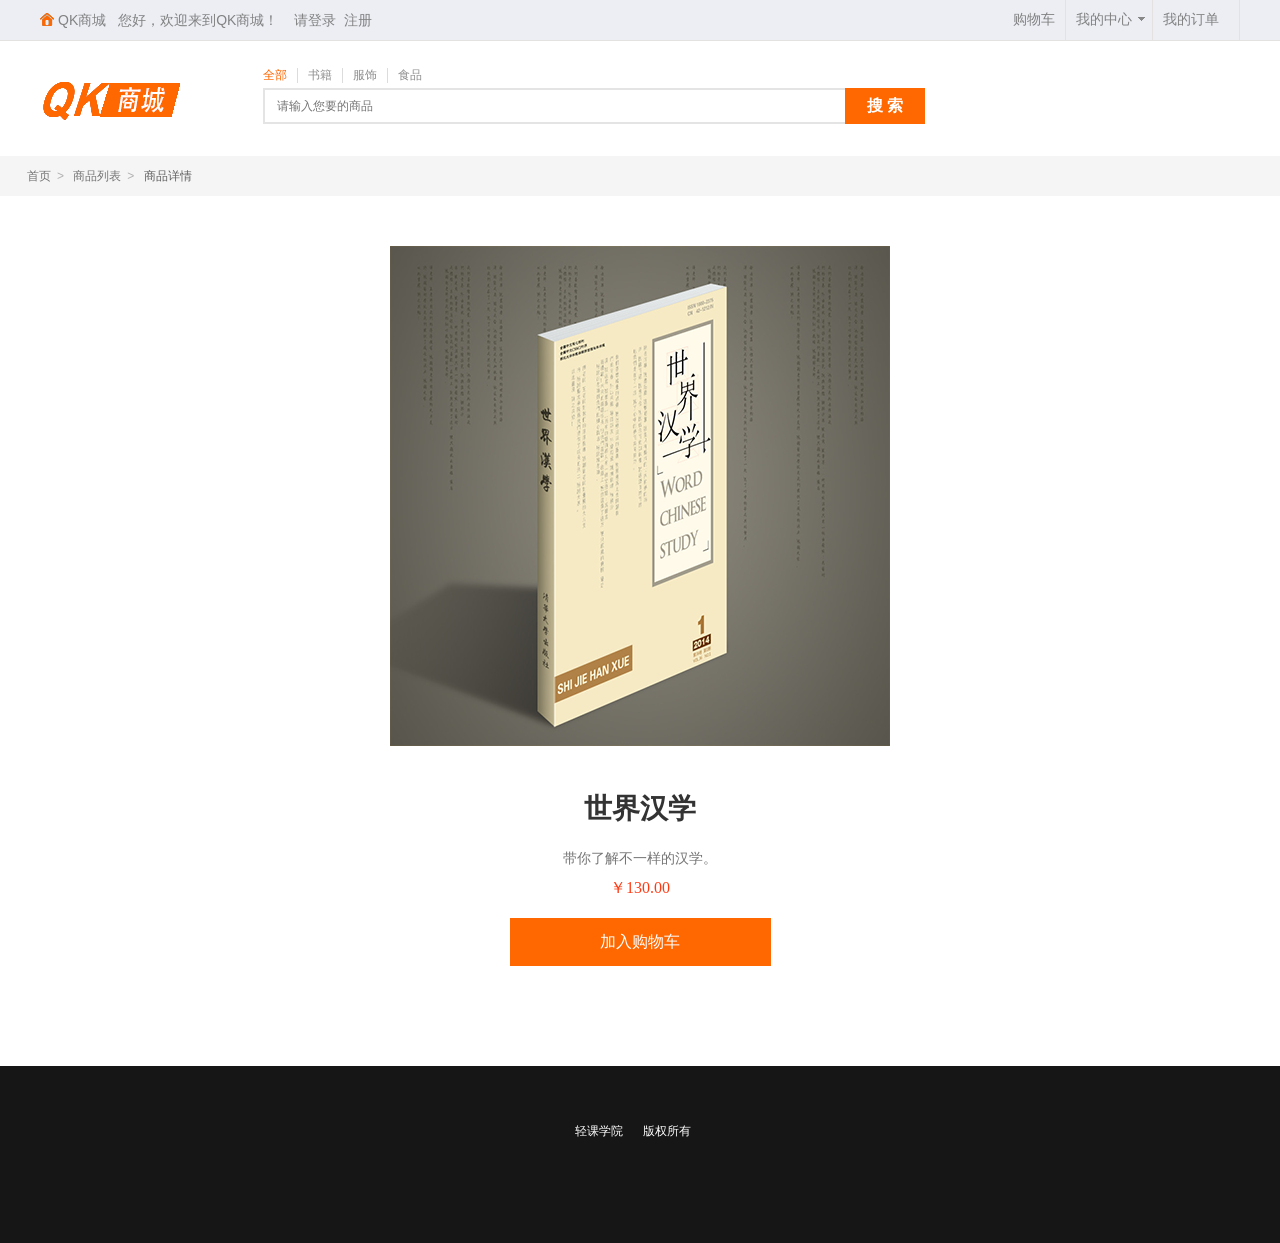
<file: octorber/cnmsupermarket/WebContent/WEB-INF/frontpage/detail.html>
<!DOCTYPE html>
<html>
<head>
<meta http-equiv="content-type" content="text/html; charset=UTF-8">
<meta charset="UTF-8">
<title>QK商城-商品详情</title>
<link rel="stylesheet" href="css/base.css">
<script src="js/jquery-min.js"></script>
<script src="js/main.js"></script>   
</head>
<body>

<div class="site-wrapper" id="detail-page">
    <div class="head-container">
    <div class="head">
        <div class="top_head">
            <img src="images/home-icon.png" class="home-icon">
            <div class="top-msg"><a href="index.html">QK商城</a></div>
            <div class="top-msg">您好，欢迎来到QK商城！</div>
            <div class="top-login-msg"><a href="login.html">请登录</a></div>
                    
            <div class="top-login-msg"><a href="register.html">注册</a></div>
                    
            <div class="top-right">
                <div class="shopping-cart">
                    <a href="cart.html">购物车</a>
                </div>
                <div class="user-center" >
                    <a href="javascript:void(0);">我的中心
                        <img src="images/arrow-down-grey.png">
                    </a>
                    <div class="user-center-list">
                        <a href="javascript:void(0);">我的中心<img src="images/arrow-up-grey.png"></a>
                        <div class="dropdown">
                            <ul>
                                <li class="tit"><a href="user-center.html">个人信息</a></li>
                                <li><a href="user-center-pw.html">修改密码</a></li>
                                <li><a href="user-center-addr.html">收货地址</a></li>
                            </ul>
                        </div>
                    </div>
                </div>
                <div>
                    <a href="order_list.html">我的订单</a>
                </div>
            </div>
        </div>
    </div>
    <div class="nav clearfix">
        <a href="index.html">
            <img src="images/logo.png" class="site-logo float-l">
        </a>
        <div id="search-box">
            <input id="search-mode" value="all" type="hidden">
            <div id="search-type">
                <ul>
                    <li class="selected" data-value="all" data-ph="请输入您要的商品">全部</li>
                    <li data-value="book" data-ph="请输入您要的书籍">书籍</li>
                    <li data-value="cloth" data-ph="请输入您要的服饰">服饰</li>
                    <li data-value="food" data-ph="请输入您要的食品">食品</li>
                </ul>
                <div class="search-form">
                    <input type="text" name="inp-search" id="inp-search" placeholder="请输入您要的商品" >
                    <input onclick="search();" value="搜 索" type="button">
                </div>
            </div>
            
        </div>
    </div>
    </div>

    <div class="breadcrumbs">
        <div class="container">
            <a href='index.html'>首页</a><span class="sep">&gt;</span>
            <a href='list.html'>商品列表</a><span class="sep">&gt;</span>
            <span>商品详情</span>
        </div>
    </div>
    <div class="goods-detail">
        <div class="good-img"><img src="images/book4-max.png"></div>
        <h3>世界汉学</h3>
        <p class="desc">带你了解不一样的汉学。</p>
        <p class="price">￥130.00</p>
        <a class="btn" href="cart.html">加入购物车</a>
    </div>
</div>
    

<div id="footer">
    <div class="footer-container">
        <p>轻课学院&nbsp;&nbsp;&nbsp;&nbsp;&nbsp;&nbsp;版权所有&nbsp;&nbsp;&nbsp;&nbsp;</p>
    </div>
</div>

</body>
</html>
</file>
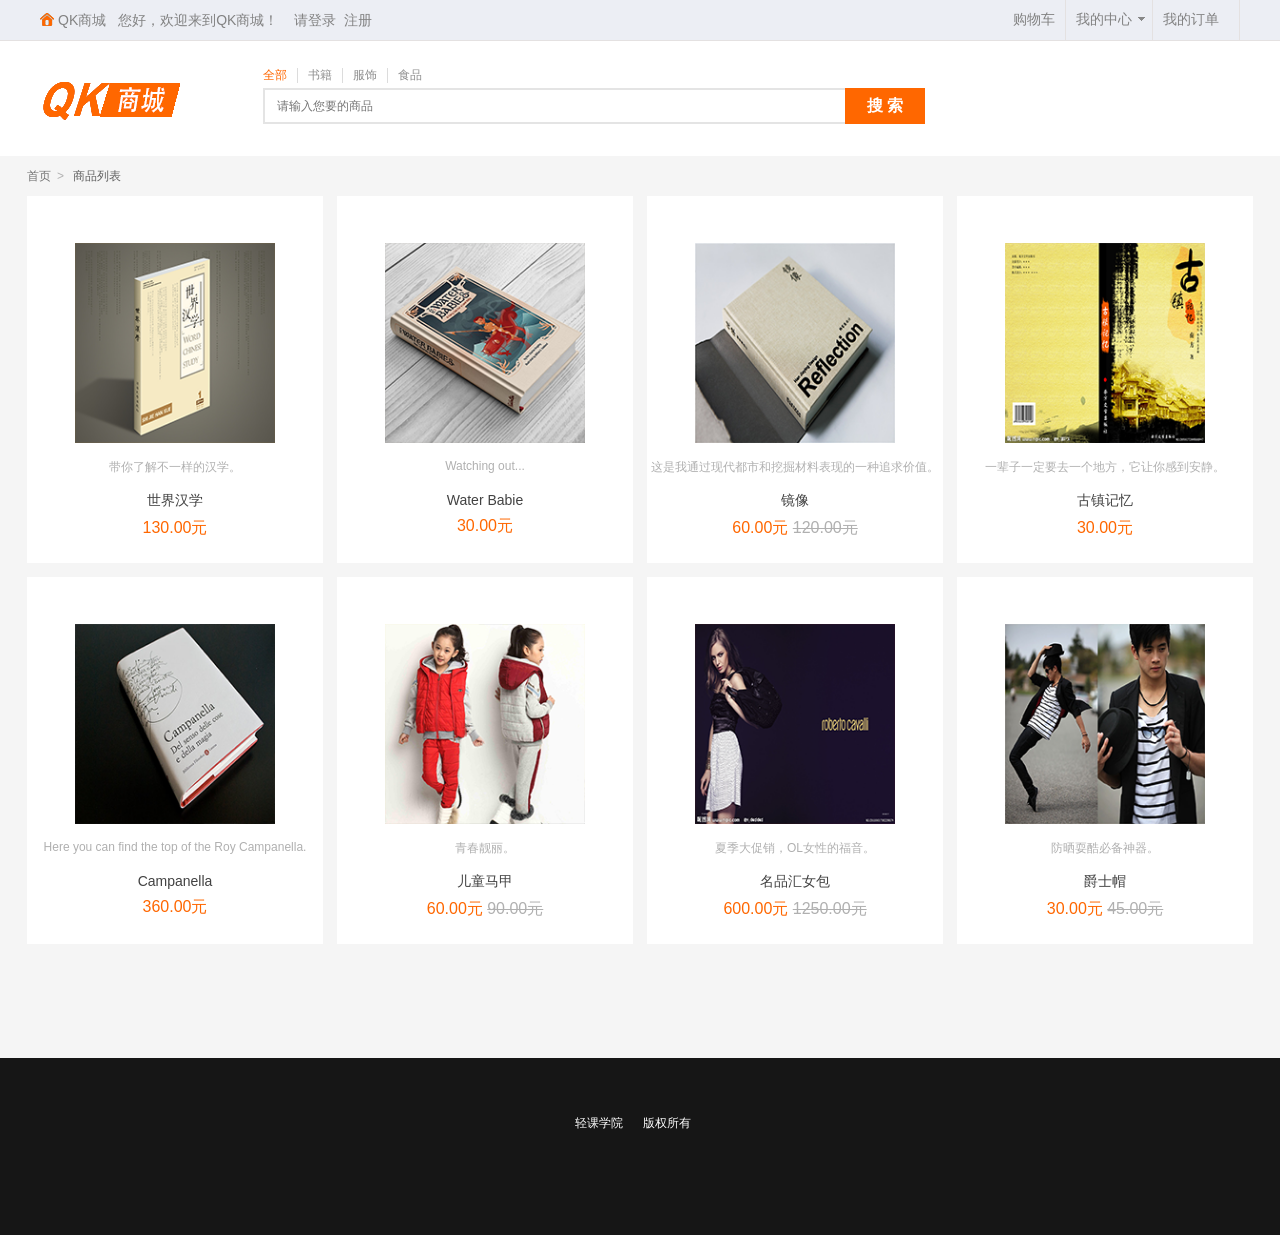
<file: octorber/cnmsupermarket/WebContent/WEB-INF/frontpage/list.html>
<!DOCTYPE html>
<html>
<head>
<meta http-equiv="content-type" content="text/html; charset=UTF-8">
<meta charset="UTF-8">
<title>QK商城－商品列表</title>
<link rel="stylesheet" href="css/base.css">
<script src="js/jquery-min.js"></script>
<script src="js/main.js"></script>   
</head>
<body>

<div class="site-wrapper" id="list-page">
    <div class="head-container">
    <div class="head">
        <div class="top_head">
            <img src="images/home-icon.png" class="home-icon">
            <div class="top-msg"><a href="index.html">QK商城</a></div>
            <div class="top-msg">您好，欢迎来到QK商城！</div>
            <div class="top-login-msg"><a href="login.html">请登录</a></div>
                    
            <div class="top-login-msg"><a href="register.html">注册</a></div>
                    
            <div class="top-right">
                <div class="shopping-cart">
                    <a href="cart.html">购物车</a>
                </div>
                <div class="user-center" >
                    <a href="javascript:void(0);">我的中心
                        <img src="images/arrow-down-grey.png">
                    </a>
                    <div class="user-center-list">
                        <a href="javascript:void(0);">我的中心<img src="images/arrow-up-grey.png"></a>
                        <div class="dropdown">
                            <ul>
                                <li class="tit"><a href="user-center.html">个人信息</a></li>
                                <li><a href="user-center-pw.html">修改密码</a></li>
                                <li><a href="user-center-addr.html">收货地址</a></li>
                            </ul>
                        </div>
                    </div>
                </div>
                <div>
                    <a href="order_list.html">我的订单</a>
                </div>
            </div>
        </div>
    </div>
    <div class="nav clearfix">
        <a href="index.html">
            <img src="images/logo.png" class="site-logo float-l">
        </a>
        <div id="search-box">
            <input id="search-mode" value="all" type="hidden">
            <div id="search-type">
                <ul>
                    <li class="selected" data-value="all" data-ph="请输入您要的商品">全部</li>
                    <li data-value="book" data-ph="请输入您要的书籍">书籍</li>
                    <li data-value="cloth" data-ph="请输入您要的服饰">服饰</li>
                    <li data-value="food" data-ph="请输入您要的食品">食品</li>
                </ul>
                <div class="search-form">
                    <input type="text" name="inp-search" id="inp-search" placeholder="请输入您要的商品" >
                    <input onclick="search();" value="搜 索" type="button">
                </div>
            </div>
            
        </div>
    </div>
    </div>

    <div class="breadcrumbs">
        <div class="container">
            <a href='index.html'>首页</a><span class="sep">&gt;</span>
            <span>商品列表</span>
        </div>
    </div>
    <div class="content">
        <div class="container">
            <div class="goods-list-box">
                <div class="goods-list clearfix">
                    <div class="goods-item">
                        <div class="figure figure-img">
                            <a href="detail.html">
                                <img src="images/book1.png" width="200" height="200" alt="" />
                            </a>
                        </div>
                        <p class="desc">带你了解不一样的汉学。</p>
                        <h2 class="title"><a href="detail.html">世界汉学</a></h2>
                        <p class="price">130.00元</p>
                    </div>
                    <div class="goods-item">
                        <div class="figure figure-img">
                            <a href="detail.html">
                                <img src="images/book2.png" width="200" height="200" alt="" />
                            </a>
                        </div>
                        <p class="desc">Watching out...</p>
                        <h2 class="title"><a href="detail.html">Water Babie</a></h2>
                        <p class="price">30.00元</p>
                    </div>
                    <div class="goods-item">
                        <div class="figure figure-img">
                            <a href="detail.html">
                                <img src="images/book3.png" width="200" height="200" alt="" />
                            </a>
                        </div>
                        <p class="desc">这是我通过现代都市和挖掘材料表现的一种追求价值。</p>
                        <h2 class="title"><a href="detail.html">镜像</a></h2>
                        <p class="price">60.00元 <del>120.00元</del></p>
                    </div>
                    <div class="goods-item">
                        <div class="figure figure-img">
                            <a href="detail.html">
                                <img src="images/book4.png" width="200" height="200" alt="" />
                            </a>
                        </div>
                        <p class="desc">一辈子一定要去一个地方，它让你感到安静。</p>
                        <h2 class="title"><a href="detail.html">古镇记忆</a></h2>
                        <p class="price">30.00元</p>
                    </div>
                    <div class="goods-item">
                        <div class="figure figure-img">
                            <a href="detail.html">
                                <img src="images/book5.png" width="200" height="200" alt="" />
                            </a>
                        </div>
                        <p class="desc">Here you can find the top of the Roy Campanella.</p>
                        <h2 class="title"><a href="detail.html">Campanella</a></h2>
                        <p class="price">360.00元</p>
                    </div>
                    <div class="goods-item">
                        <div class="figure figure-img">
                            <a href="detail.html">
                                <img src="images/sale1.png" width="200" height="200" alt="" />
                            </a>
                        </div>
                        <p class="desc">青春靓丽。</p>
                        <h2 class="title"><a href="detail.html">儿童马甲</a></h2>
                        <p class="price">60.00元 <del>90.00元</del></p>
                    </div>
                    <div class="goods-item">
                        <div class="figure figure-img">
                            <a href="detail.html">
                                <img src="images/sale3.png" width="200" height="200" alt="" />
                            </a>
                        </div>
                        <p class="desc">夏季大促销，OL女性的福音。</p>
                        <h2 class="title"><a href="detail.html">名品汇女包</a></h2>
                        <p class="price">600.00元 <del>1250.00元</del></p>
                    </div>
                    <div class="goods-item">
                        <div class="figure figure-img">
                            <a href="detail.html">
                                <img src="images/sale5.png" width="200" height="200" alt="" />
                            </a>
                        </div>
                        <p class="desc">防晒耍酷必备神器。</p>
                        <h2 class="title"><a href="detail.html">爵士帽</a></h2>
                        <p class="price">30.00元 <del>45.00元</del></p>
                    </div>
                                </div>
                        </div>
                </div>
        <div id="J_renovateWrap" class="xm-recommend-container"></div>
    </div>
</div>
    

<div id="footer">
    <div class="footer-container">
        <p>轻课学院&nbsp;&nbsp;&nbsp;&nbsp;&nbsp;&nbsp;版权所有&nbsp;&nbsp;&nbsp;&nbsp;</p>
    </div>
</div>

</body>
</html>
</file>
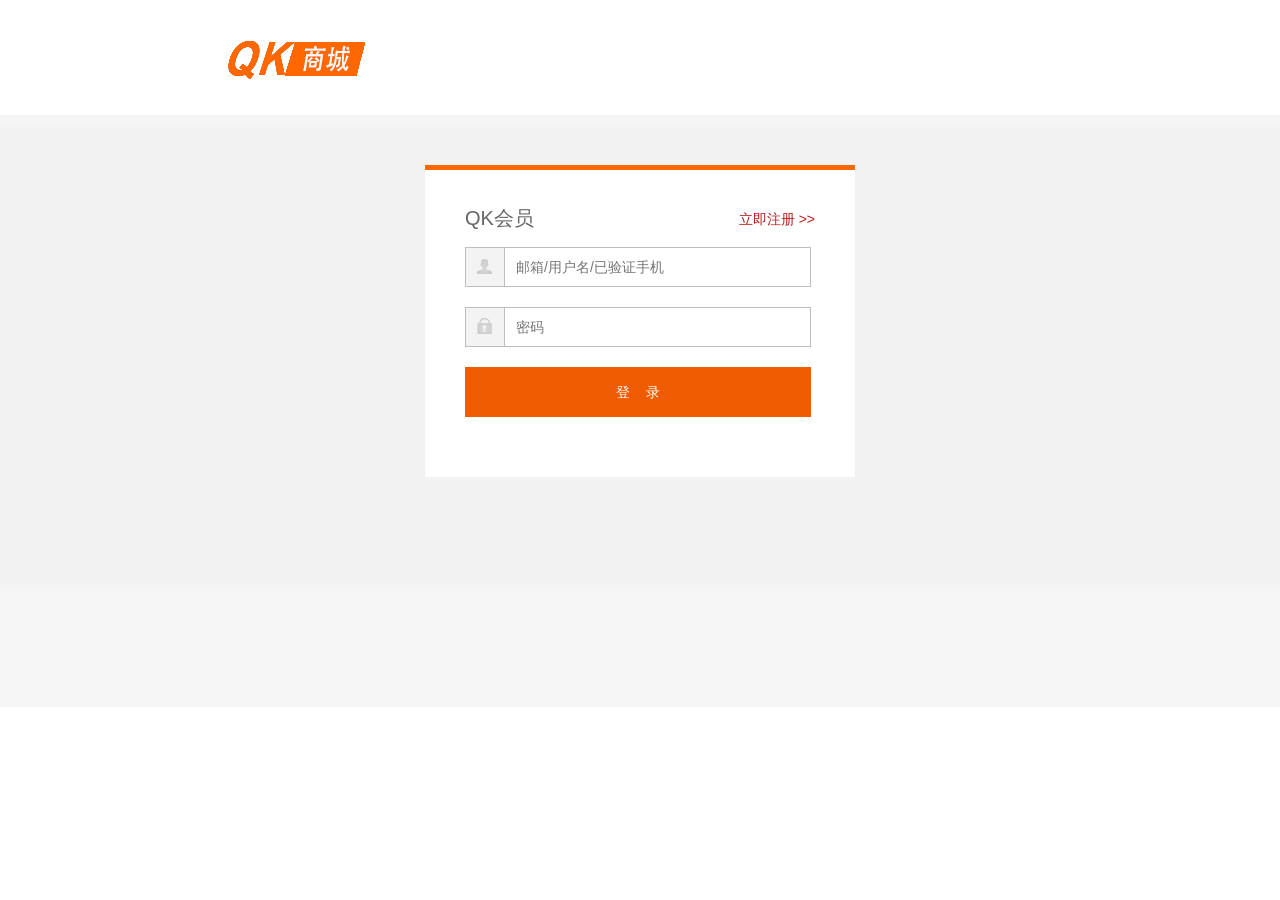
<file: octorber/cnmsupermarket/WebContent/WEB-INF/frontpage/login.html>
<!DOCTYPE html>
<html>
<head>
<meta http-equiv="content-type" content="text/html; charset=UTF-8">
<meta charset="UTF-8">
<title>QK商城-登录</title>
<link rel="stylesheet" href="css/base.css">
<script src="js/jquery-min.js"></script>
<script src="js/main.js"></script>   
</head>
<body>
<div class="site-wrapper" id="login">
    <div class="login-top">
        <div class="blank-nav clearfix">
            <a href="index.html">
                <img src="images/logo.png" class="site-logo float-l">
            </a>
        </div>
    </div>
    <div id="content">
        <div class="login-wrap">
            <div class="login-form">
                <div class="login-box">
                    <div class="mt">
                        <h1>QK会员</h1>
                        <div class="regist-link">
                            <a href="register.html" target="_blank">立即注册 >></a>
                        </div>
                    </div>
                    <div>
                        <form id="formlogin" method="post" onsubmit="return false;">
                            <div class="item item-fore1">
                                <label for="loginname" class="login-label name-label"></label>
                                <input id="loginname" type="text" class="itxt" name="loginname" tabindex="1" placeholder="邮箱/用户名/已验证手机">
                                <span class="clear-btn"></span>
                            </div>
                            <div id="entry" class="item item-fore2">
                                <label class="login-label pwd-label" for="nloginpwd"></label>
                                <label id="sloginpwd" style="display: none;"></label>
                                <input type="password" id="pwd" name="nloginpwd" class="itxt itxt-error" tabindex="2" placeholder="密码">
                            </div>
                            <div class="item">
                                <div class="login-btn">
                                    <a href="index.html" id="login-submit" tabindex="6">登&nbsp;&nbsp;&nbsp;&nbsp;录</a>
                                </div>
                            </div>
                        </form>
                    </div>
                </div>
            </div>
        </div>
    </div>
</div>
</body>
</html>
</file>
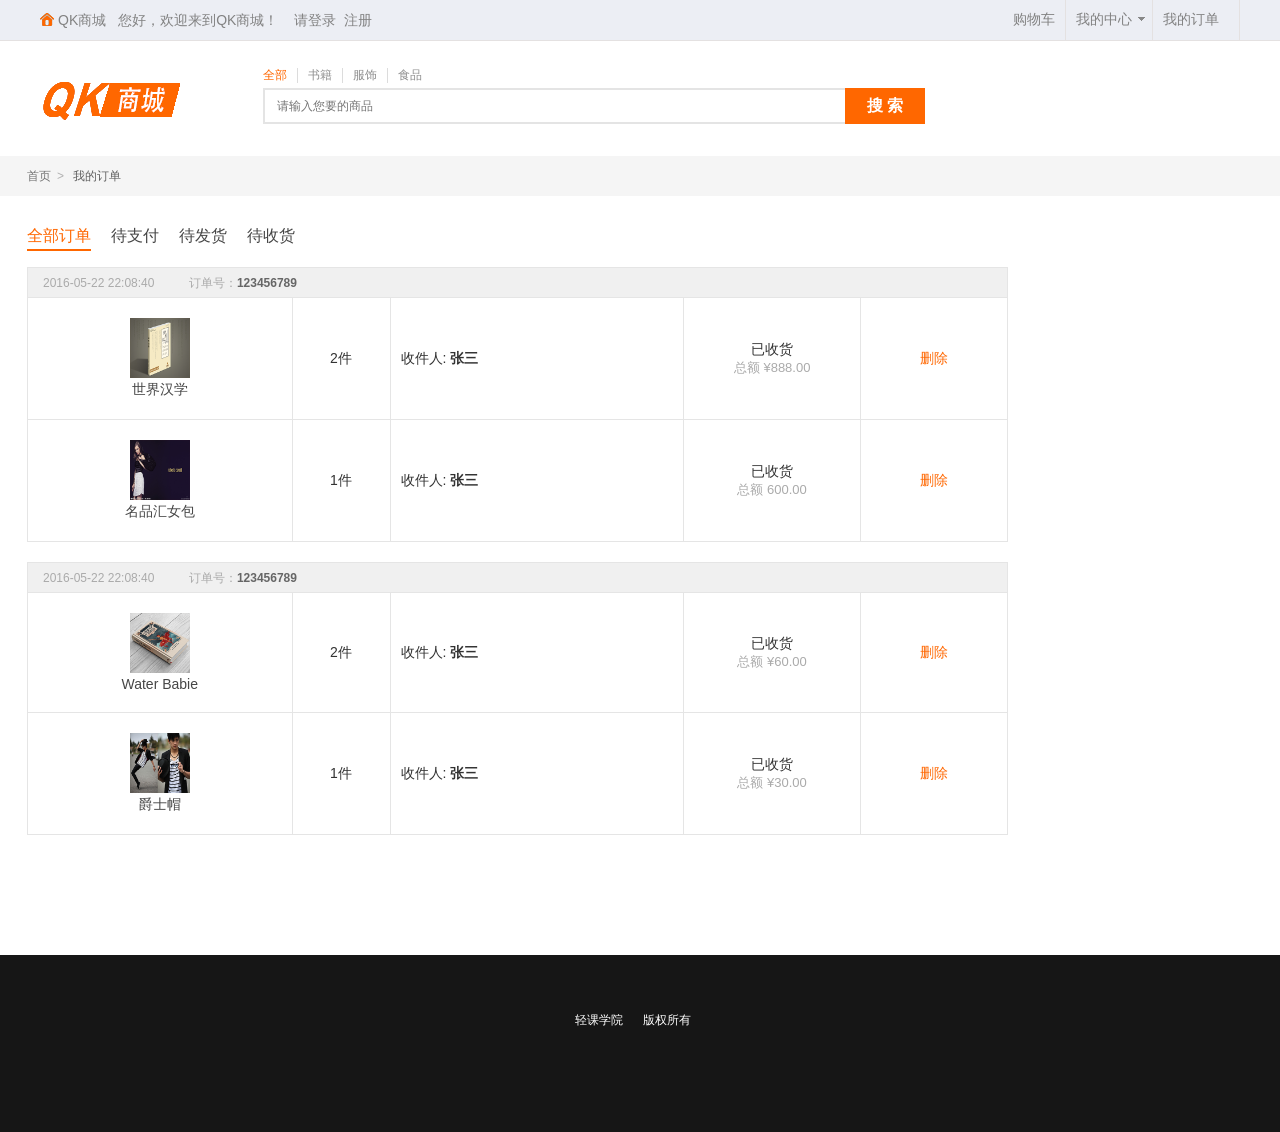
<file: octorber/cnmsupermarket/WebContent/WEB-INF/frontpage/order_list.html>
<!DOCTYPE html>
<html>
<head>
<meta http-equiv="content-type" content="text/html; charset=UTF-8">
<meta charset="UTF-8">
<title>QK商城－订单列表</title>
<link rel="stylesheet" href="css/base.css">
<script src="js/jquery-min.js"></script>
<script src="js/main.js"></script>   
</head>
<body>

<div class="site-wrapper" id="">
    <div class="head-container">
    <div class="head">
        <div class="top_head">
            <img src="images/home-icon.png" class="home-icon">
            <div class="top-msg"><a href="index.html">QK商城</a></div>
            <div class="top-msg">您好，欢迎来到QK商城！</div>
            <div class="top-login-msg"><a href="login.html">请登录</a></div>
                    
            <div class="top-login-msg"><a href="register.html">注册</a></div>
                    
            <div class="top-right">
                <div class="shopping-cart">
                    <a href="cart.html">购物车</a>
                </div>
                <div class="user-center" >
                    <a href="javascript:void(0);">我的中心
                        <img src="images/arrow-down-grey.png">
                    </a>
                    <div class="user-center-list">
                        <a href="javascript:void(0);">我的中心<img src="images/arrow-up-grey.png"></a>
                        <div class="dropdown">
                            <ul>
                                <li class="tit"><a href="user-center.html">个人信息</a></li>
                                <li><a href="user-center-pw.html">修改密码</a></li>
                                <li><a href="user-center-addr.html">收货地址</a></li>
                            </ul>
                        </div>
                    </div>
                </div>
                <div>
                    <a href="order_list.html">我的订单</a>
                </div>
            </div>
        </div>
    </div>
    <div class="nav clearfix">
        <a href="index.html">
            <img src="images/logo.png" class="site-logo float-l">
        </a>
        <div id="search-box">
            <input id="search-mode" value="all" type="hidden">
            <div id="search-type">
                <ul>
                    <li class="selected" data-value="all" data-ph="请输入您要的商品">全部</li>
                    <li data-value="book" data-ph="请输入您要的书籍">书籍</li>
                    <li data-value="cloth" data-ph="请输入您要的服饰">服饰</li>
                    <li data-value="food" data-ph="请输入您要的食品">食品</li>
                </ul>
                <div class="search-form">
                    <input type="text" name="inp-search" id="inp-search" placeholder="请输入您要的商品" >
                    <input onclick="search();" value="搜 索" type="button">
                </div>
            </div>
            
        </div>
    </div>
    </div>

    <div class="breadcrumbs">
        <div class="container">
            <a href='index.html'>首页</a><span class="sep">&gt;</span>
            <span>我的订单</span>
        </div>
    </div>

    <div class="content white-content">
        <div class="container">
            <div class="order_cate_list clearfix">
                <ul>
                    <li><a href="#" class="active">全部订单</a></li>
                    <li><a href="#">待支付</a></li>
                    <li><a href="#">待发货</a></li>
                    <li><a href="#">待收货</a></li>
                </ul>
            </div>
            <table class="order_list_table">
                <tr>
                    <th colspan="5">
                        <span class="dealtime" title="2016-05-22 22:08:40">2016-05-22 22:08:40</span>
                        <span class="number">订单号：<b>123456789</b></span>
                    </th>
                </tr>
                <tr>
                    <td class="goods-name">
                        <div>
                            <a href="detail.html" >
                                <img src="images/book1.png" width="60" height="60">
                            </a>
                        </div>
                        <div>
                            <a href="detail.html" class="a-link" >世界汉学
                            </a>
                        </div>
                    </td>
                    <td class="goods-num">
                        2件
                    </td>

                    <td class="goods-consignee">
                        收件人: <b>张三</b>
                    </td>
                    <td class="goods-status">
                        已收货
                        <span class="goods-price">总额 ¥888.00</span>
                    </td>
                    <td class="goods-operation">
                        <a href="#"><b></b>删除</a>
                    </td>
                </tr>
                <tr>
                    <td class="goods-name">
                        <div>
                            <a href="detail.html" >
                                <img src="images/sale3.png" width="60" height="60">
                            </a>
                        </div>
                        <div>
                            <a href="detail.html" class="a-link" >名品汇女包
                            </a>
                        </div>
                    </td>
                    <td class="goods-num">
                        1件
                    </td>

                    <td class="goods-consignee">
                        收件人: <b>张三</b>
                    </td>
                    <td class="goods-status">
                        已收货
                        <span class="goods-price">总额 600.00</span>
                    </td>
                    <td class="goods-operation">
                        <a href="#"><b></b>删除</a>
                    </td>
                </tr>
                    
            </table>
                        <table class="order_list_table">
                <tr>
                    <th colspan="5">
                        <span class="dealtime" title="2016-05-22 22:08:40">2016-05-22 22:08:40</span>
                        <span class="number">订单号：<b>123456789</b></span>
                    </th>
                </tr>
                <tr>
                    <td class="goods-name">
                        <div>
                            <a href="detail.html" >
                                <img src="images/book2.png" width="60" height="60">
                            </a>
                        </div>
                        <div>
                            <a href="detail.html" class="a-link" >Water Babie
                            </a>
                        </div>
                    </td>
                    <td class="goods-num">
                        2件
                    </td>

                    <td class="goods-consignee">
                        收件人: <b>张三</b>
                    </td>
                    <td class="goods-status">
                        已收货
                        <span class="goods-price">总额 ¥60.00</span>
                    </td>
                    <td class="goods-operation">
                        <a href="#"><b></b>删除</a>
                    </td>
                </tr>
                <tr>
                    <td class="goods-name">
                        <div>
                            <a href="detail.html" >
                                <img src="images/sale5.png" width="60" height="60">
                            </a>
                        </div>
                        <div>
                            <a href="detail.html" class="a-link" >爵士帽
                            </a>
                        </div>
                    </td>
                    <td class="goods-num">
                        1件
                    </td>

                    <td class="goods-consignee">
                        收件人: <b>张三</b>
                    </td>
                    <td class="goods-status">
                        已收货
                        <span class="goods-price">总额 ¥30.00</span>
                    </td>
                    <td class="goods-operation">
                        <a href="#"><b></b>删除</a>
                    </td>
                </tr>
                    
            </table>
        </div>
    </div>



</div>

<div id="footer">
    <div class="footer-container">
        <p>轻课学院&nbsp;&nbsp;&nbsp;&nbsp;&nbsp;&nbsp;版权所有&nbsp;&nbsp;&nbsp;&nbsp;</p>
    </div>
</div>
</body>
</html>
</file>
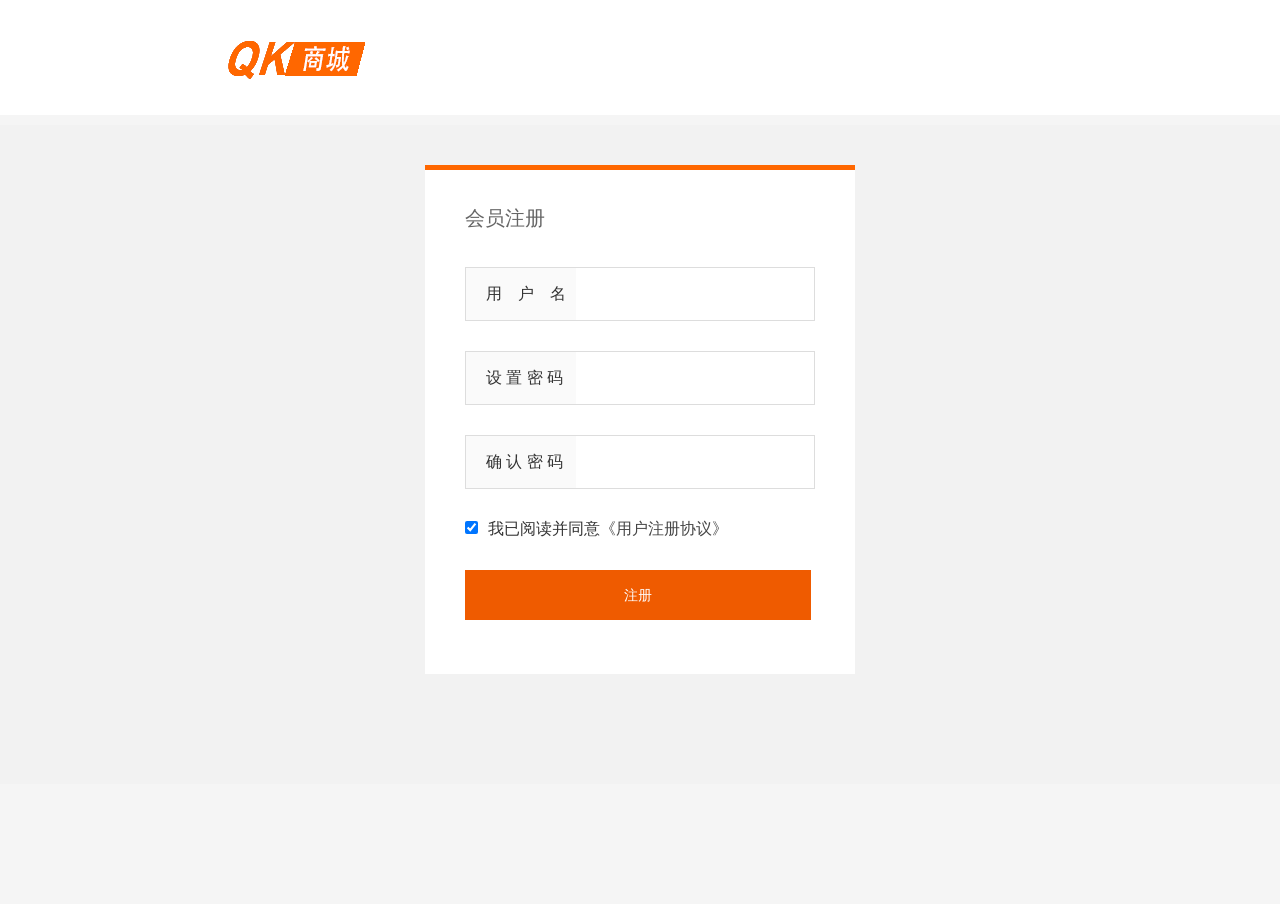
<file: octorber/cnmsupermarket/WebContent/WEB-INF/frontpage/register.html>
<!DOCTYPE html>
<html>
<head>
<meta http-equiv="content-type" content="text/html; charset=UTF-8">
<meta charset="UTF-8">
<title>QK商城-注册</title>
<link rel="stylesheet" href="css/base.css">
<script src="js/jquery-min.js"></script>
<script src="js/main.js"></script>   
</head>
<body>
<div class="site-wrapper" id="login">
    <div class="login-top">
        <div class="blank-nav clearfix">
            <a href="index.html">
                <img src="images/logo.png" class="site-logo float-l">
            </a>
        </div>
    </div>
    <div id="content">
        <div class="login-wrap">
        <div class="reg-form">
            <h1>会员注册</h1>
            <form action="" id="register-form">
                <div class="form-item form-item-account" id="form-item-account">
                    <label>用　户　名</label>
                    <input type="text" id="form-account" name="regName" class="field">
                </div>
                <div class="input-tip">
                    <span></span>
                </div>
                <div class="form-item">
                    <label>设 置 密 码</label>
                    <input type="password" name="pwd" id="form-pwd" class="field">
                </div>
                <div class="input-tip">
                    <span></span>
                </div>
                <div class="form-item">
                    <label>确 认 密 码</label>
                    <input type="password" name="pwdRepeat" id="form-equalTopwd" class="field">
                </div>
                <div class="input-tip">
                    <span></span>
                </div>
                <div class="form-agreen">
                    <div><input type="checkbox" name="agreen" checked="" style="margin-right: 10px;">我已阅读并同意<a href="javascript:;" id="protocol">《用户注册协议》</a> </div>
                    <div class="input-tip">
                        <span></span>
                    </div>
                </div>
                <div>
                    <div class="register-btn">
                        <a href="index.html" id="register-submit">注册</a>
                    </div>
                </div>
            </form>
        </div>
    </div>
    </div>
</div>
</body>
</html>
</file>
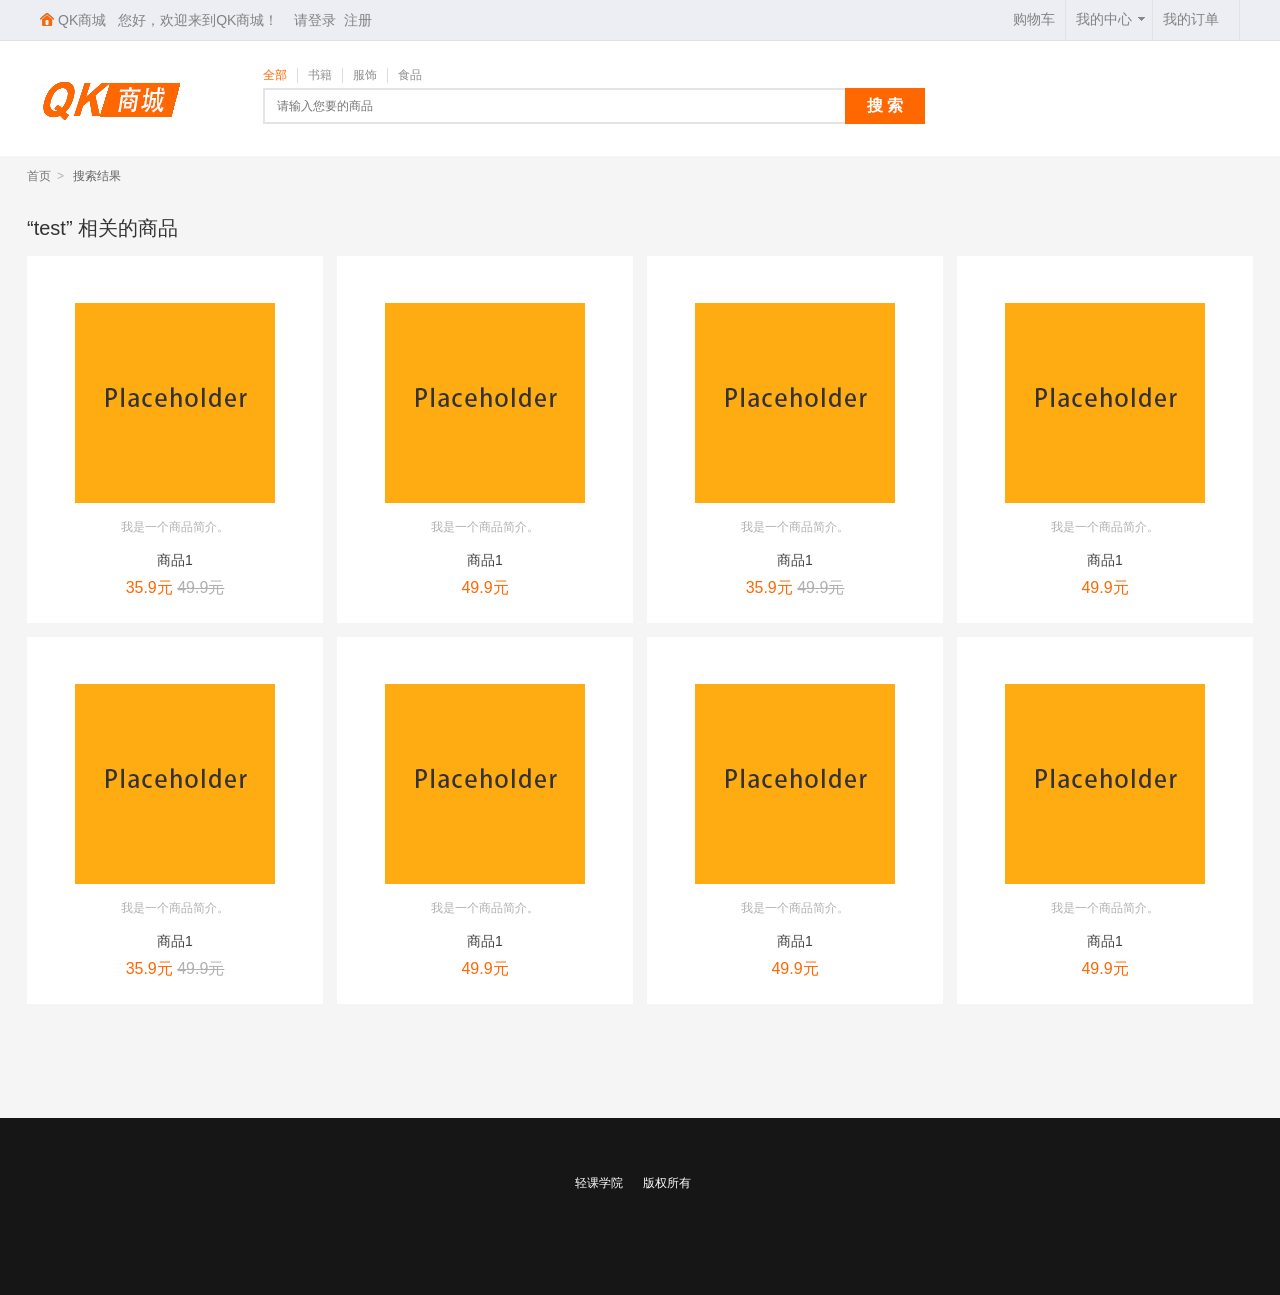
<file: octorber/cnmsupermarket/WebContent/WEB-INF/frontpage/search_result.html>
<!DOCTYPE html>
<html>
<head>
<meta http-equiv="content-type" content="text/html; charset=UTF-8">
<meta charset="UTF-8">
<title>QK商城－搜索</title>
<link rel="stylesheet" href="css/base.css">
<script src="js/jquery-min.js"></script>
<script src="js/main.js"></script>   
</head>
<body>

<div class="site-wrapper search-result" id="list-page">
    <div class="head-container">
    <div class="head">
        <div class="top_head">
            <img src="images/home-icon.png" class="home-icon">
            <div class="top-msg"><a href="index.html">QK商城</a></div>
            <div class="top-msg">您好，欢迎来到QK商城！</div>
            <div class="top-login-msg"><a href="login.html">请登录</a></div>
                    
            <div class="top-login-msg"><a href="register.html">注册</a></div>
                    
            <div class="top-right">
                <div class="shopping-cart">
                    <a href="cart.html">购物车</a>
                </div>
                <div class="user-center" >
                    <a href="javascript:void(0);">我的中心
                        <img src="images/arrow-down-grey.png">
                    </a>
                    <div class="user-center-list">
                        <a href="javascript:void(0);">我的中心<img src="images/arrow-up-grey.png"></a>
                        <div class="dropdown">
                            <ul>
                                <li class="tit"><a href="user-center.html">个人信息</a></li>
                                <li><a href="user-center-pw.html">修改密码</a></li>
                                <li><a href="user-center-addr.html">收货地址</a></li>
                            </ul>
                        </div>
                    </div>
                </div>
                <div>
                    <a href="order_list.html">我的订单</a>
                </div>
            </div>
        </div>
    </div>
    <div class="nav clearfix">
        <a href="index.html">
            <img src="images/logo.png" class="site-logo float-l">
        </a>
        <div id="search-box">
            <input id="search-mode" value="all" type="hidden">
            <div id="search-type">
                <ul>
                    <li class="selected" data-value="all" data-ph="请输入您要的商品">全部</li>
                    <li data-value="book" data-ph="请输入您要的书籍">书籍</li>
                    <li data-value="cloth" data-ph="请输入您要的服饰">服饰</li>
                    <li data-value="food" data-ph="请输入您要的食品">食品</li>
                </ul>
                <div class="search-form">
                    <input type="text" name="inp-search" id="inp-search" placeholder="请输入您要的商品" >
                    <input onclick="search();" value="搜 索" type="button">
                </div>
            </div>
            
        </div>
    </div>
    </div>

    <div class="breadcrumbs">
        <div class="container">
            <a href='index.html'>首页</a><span class="sep">&gt;</span>
            <span>搜索结果</span>
        </div>
    </div>
    <div class="content">
        <div class="container">
            <div class="crumbs-nav">
                <div class="crumbs-nav-item">
                    “<strong class="search-key">test</strong>”
                    相关的商品
                </div>
            </div>
        </div>
        <div class="container">
            <div class="goods-list-box">
                <div class="goods-list clearfix">
                    <div class="goods-item">
                        <div class="figure figure-img">
                            <a href="detail.html">
                                <img src="images/list-page-place-holder.png" width="200" height="200" alt="" />
                            </a>
                        </div>
                        <p class="desc">我是一个商品简介。</p>
                        <h2 class="title"><a href="detail.html">商品1</a></h2>
                        <p class="price">35.9元 <del>49.9元</del></p>
                    </div>
                    <div class="goods-item">
                        <div class="figure figure-img">
                            <a href="detail.html">
                                <img src="images/list-page-place-holder.png" width="200" height="200" alt="" />
                            </a>
                        </div>
                        <p class="desc">我是一个商品简介。</p>
                        <h2 class="title"><a href="detail.html">商品1</a></h2>
                        <p class="price">49.9元</p>
                    </div>
                    <div class="goods-item">
                        <div class="figure figure-img">
                            <a href="detail.html">
                                <img src="images/list-page-place-holder.png" width="200" height="200" alt="" />
                            </a>
                        </div>
                        <p class="desc">我是一个商品简介。</p>
                        <h2 class="title"><a href="detail.html">商品1</a></h2>
                        <p class="price">35.9元 <del>49.9元</del></p>
                    </div>
                    <div class="goods-item">
                        <div class="figure figure-img">
                            <a href="detail.html">
                                <img src="images/list-page-place-holder.png" width="200" height="200" alt="" />
                            </a>
                        </div>
                        <p class="desc">我是一个商品简介。</p>
                        <h2 class="title"><a href="detail.html">商品1</a></h2>
                        <p class="price">49.9元</p>
                    </div>
                    <div class="goods-item">
                        <div class="figure figure-img">
                            <a href="detail.html">
                                <img src="images/list-page-place-holder.png" width="200" height="200" alt="" />
                            </a>
                        </div>
                        <p class="desc">我是一个商品简介。</p>
                        <h2 class="title"><a href="detail.html">商品1</a></h2>
                        <p class="price">35.9元 <del>49.9元</del></p>
                    </div>
                    <div class="goods-item">
                        <div class="figure figure-img">
                            <a href="detail.html">
                                <img src="images/list-page-place-holder.png" width="200" height="200" alt="" />
                            </a>
                        </div>
                        <p class="desc">我是一个商品简介。</p>
                        <h2 class="title"><a href="detail.html">商品1</a></h2>
                        <p class="price">49.9元</p>
                    </div>
                    <div class="goods-item">
                        <div class="figure figure-img">
                            <a href="detail.html">
                                <img src="images/list-page-place-holder.png" width="200" height="200" alt="" />
                            </a>
                        </div>
                        <p class="desc">我是一个商品简介。</p>
                        <h2 class="title"><a href="detail.html">商品1</a></h2>
                        <p class="price">49.9元</p>
                    </div>
                    <div class="goods-item">
                        <div class="figure figure-img">
                            <a href="detail.html">
                                <img src="images/list-page-place-holder.png" width="200" height="200" alt="" />
                            </a>
                        </div>
                        <p class="desc">我是一个商品简介。</p>
                        <h2 class="title"><a href="detail.html">商品1</a></h2>
                        <p class="price">49.9元</p>
                    </div>
                                </div>
                        </div>
                </div>
        <div id="J_renovateWrap" class="xm-recommend-container"></div>
    </div>
</div>
    

<div id="footer">
    <div class="footer-container">
        <p>轻课学院&nbsp;&nbsp;&nbsp;&nbsp;&nbsp;&nbsp;版权所有&nbsp;&nbsp;&nbsp;&nbsp;</p>
    </div>
</div>

</body>
</html>
</file>
<file: octorber/cnmsupermarket/WebContent/WEB-INF/frontpage/css/base.css>
﻿body, div, dl, dt, dd, ul, ol, li, h1, h2, h3, h4, h5, h6, pre, form, fieldset, input, textarea, p, blockquote, th, td {margin: 0;padding: 0;}
body{
	font-family: "Microsoft Yahei", arial;
	font-size: 16px;
	color:#333;
}
table {
	border-collapse: collapse;
	border-spacing: 0;
}
fieldset, img {
	border: 0;
}
address, caption, cite, code, dfn, em, strong, th, var {
	font-style: normal;
	font-weight: normal;
}
ol, ul, li {
	list-style: none;
}
caption, th {
	text-align: left;
}
h1, h2, h3, h4, h5, h6 {
	font-size: 100%;
	font-weight: normal;
}
q:before, q:after {
	content: '';
}
abbr, acronym {
	border: 0;
}
a {
	text-decoration: none;
	cursor:pointer;
	color:#464646;
}
a:hover{
	color:#ff6700;
}
input,button{
	font-family: "Microsoft Yahei", arial;
}
del{
	color:#bebebe;
}
a.a-on{
	color:#ff6700;
}
input[type="checkbox"]{
	cursor:pointer;
}
* {
	outline: none;
}
.btn{
	background: #ff6700;
	border-color: #ff6700;
	color: #fff;
	width: 261px;
	height: 48px;
	line-height: 48px;
	font-size: 16px;
	display: block;
	text-align: center;
}

/*************************   homepage header  *****************************/
/*top banner*/
.site-wrapper{
	width:100%;
	padding-bottom: 100px;
	background-color: #f5f5f5;
}
.white-content {
	background-color: #fff;
	margin-bottom: -100px;
	padding-bottom: 100px;
}
.head-container {
	background-color: #fff;
}
.head{
	background-color:#ECEEF4;
	border-bottom:1px solid #E4E1E1;
}
.top_head{
	width:1200px;
	height:40px;
	margin:0 auto;
	line-height:40px;
	font-size:14px;
	color:#828282;
}
.top_head a{
	color:#828282;
}
.top_head a:hover{
	color:#ff6700;
}
.home-icon{
	float: left;
	margin-top:13px;
}
.top-msg{
	margin-left:4px;
	margin-right:8px;
	float:left;
}
.top-login-msg{
	margin-left:8px;
	float: left;
}
.top-right{
	float:right;
	position:relative;
	height:40px;
	z-index:1000;
}
.top-right > div{
	float:left;
	position:relative;
	padding-right:20px;
	height:40px;
	line-height:20px;
	padding-left:10px;
	border-right:1px solid #E4E1E1;
}
.top-right .shopping-cart {
	padding-right:10px;
	padding-left:10px;
	border:none;
}
.top-right .user-center {
	border-left:1px solid #E4E1E1;
}
.top-right .user-center-list > a:hover{
	color: #828282;
	cursor: default;
}
.top-right > div a{
	text-decoration:none;
	font-size:14px;
	font-family: "Microsoft Yahei";
	color:#828282;
	line-height:40px;
}
.top-right > div b{
	margin-left:10px;
}
.top-right a img{
	position:absolute;
	right:7px;
	top:17px;
}
.user-center-list{
	height:40px;
	position:absolute;
	top:0;
	display:none;
	padding-right:19px;
	background-color:white;
	left:0;
	padding-left:10px;
	border-right:1px solid #fff;
	z-index:1000;
}
.top-right > div:hover .user-center-list{
	display:block;
}
.dropdown{
	background-color:white;
	position:absolute;
	top:40px;
	padding:0 10px;
	min-width:80px;
	left:-1px;
	border:1px solid #E4E1E1;
	border-top:none;
}
.dropdown ul{
	float:left;
	padding:0 10px 15px 0;
}
.dropdown ul li{
	height:25px;
	line-height:25px;
}
.dropdown ul .tit{
	font-weight:bold;
}
/*nav*/
.nav{
	width:1200px;
	height:115px;
	margin:0 auto;
	position:relative;
}
.login-top {
	background-color: #fff;
}
.blank-nav {
	width: 830px;
	height:115px;
	margin:0 auto;
	position:relative;
}
.site-logo{
	position:absolute;
	top:38px;
	clear:both;
}
.nav li{
	float: left;
}
#search-box{
	width: 754px;
	position: relative;
	height: 115px;
	overflow: hidden;
	margin: 0 auto;
}
#search-type{
	position:relative;
	margin-top:22px;
}
#search-type ul{
	width:100%;
	float:left;
	position:absolute;
	margin-top:5px;
}
#search-type ul li{
	color: #8E8E8E;
	float:left;
	padding: 0 10px;
	height:15px;
	line-height:15px;
	cursor:pointer;
	text-align:center;
	font-size:12px;
	border-left:1px solid #dcdcdc;
}
#search-type ul li:first-child{
	padding-left: 0;
	border: 0 none;
}
#search-type .search-form{
	clear:both;
	top:25px;
	position:absolute;
	width:662px;
	height:36px;
}
#search-type .search-form input[type="text"]{
	width:580px;
	height:32px;
	border:2px solid #e4e4e4;
	color:#a09e9e;
	font-size: 12px;
	line-height: 12px;
	border-right:none;
	text-indent:12px;
}
#search-type .search-form input[type="button"]{
	width:80px;
	height:36px;
	background-color:#ff6700;
	border:none;
	font-size:16px;
	color:#ffffff;
	position:absolute;
	top:0;
	line-height:32px;
	font-weight:bold;
	right:0;
}
#search-type ul .selected{
	cursor:pointer;
	color:#ff6700;
}
.hide{
	display:none;
}


/************************   footer    ****************************/
#footer{
	width:100%;
	min-height:177px;
	background-color:#161616;
	float: left;
}
.footer-container{
	width:1200px;
	margin:0 auto;
}
.footer-container p{
	text-align:center;
	color:#ffffff;
	font-size:12px;
	line-height:30px;
	margin-top:50px;
}
/**********************     common     **************************/
.clearfix:after {
	content: "";
	*zoom: 1;
	display: block;
	overflow: hidden;
	height: 0;
	line-height:0;
	font-size: 0;
	clear: both;
}
.float-r{
	float:right;
}
.float-l{
	float:left;
}
.clear-r{
	clear:right;
}
.text-center{
	text-align: center;
}
.substr{
	overflow: hidden;
	text-overflow: ellipsis;
	white-space: nowrap;
}
.breadcrumbs {
    height: 40px;
    font-size: 12px;
    line-height: 40px;
    background: #f5f5f5;
    color: #616161
}

.breadcrumbs a {
    color: #757575
}

.breadcrumbs a:hover {
    color: #424242
}

.breadcrumbs .sep {
    margin: 0 0.5em;
    color: #b0b0b0
}

.container {
    width: 1226px;
    *zoom: 1;
    margin-right: auto;
    margin-left: auto
}

.container:before, .container:after {
    content: " ";
    display: table
}

.container:after {
    clear: both
}

.row {
    margin-left: -14px;
    _margin-left: 0;
    *zoom: 1
}

.row:before, .row:after {
    content: " ";
    display: table
}

.row:after {
    clear: both
}
/**********************  Homepage content  **************/
/*banner*/
#hot-section{
	width: 100%; 
	border-top: #ff6700 5px solid;
}
#spotlight {
	position: relative;
}
#spotlight ul{
	height: 389px;
	width: 820px;
	margin: 0 auto;
	overflow: hidden;
}
#ul-banner-circle{
	position: absolute;
	bottom:8px;
	left: 0;
	text-align: center;
	width: 100%;
	min-width: 1200px;
}
#ul-banner-circle .span-circle{
	width: 10px;
	height: 10px;
	border-radius:50%;
	display: inline-block;
	background-color: white;
	cursor:pointer;
	margin:0 1px;
}
.spotlight-item{
	width:820;
	height:389px;
	display: block; 
	position: relative;
	overflow: hidden;
}
.spotlight-item img{
	height: 100%; 
	width: 1920px;
	position: absolute;  
	top: 0;  
	left: 50%;  
	margin-left: -960px; 
}
#left-nav-container {
	width: 1200px;
	margin:0 auto;
	position: relative;
}
.li-nav{
	position: absolute;
	width: 528px;
	height: auto;
	left:190px;
	top:0;
	display: none;
	background-color:#fff;
	padding:20px 0;
	line-height: normal;
	text-align: left;
}
.li-nav.upper {
	bottom:0;
	top:auto;
}
.li-nav-title{
	height: 30px;
	width: 100%;
	line-height: normal;
}
.li-nav-title p{
	margin:0 15px;
	color:#333333;
	font-size: 16px;
	line-height: normal;
}
.net_hr{
	border:1px solid #ff6700;
	margin-top:6px;
}
.li-nav-content{
	height: auto;
	width: 100%;
	line-height: normal;
	font-size: 14px;
}
.li-nav-content div{
	margin:1px 15px;
	max-height:280px;
	width:512px;
	overflow:auto;
}
.li-nav-content div a{
	color:#333333;
	text-decoration: none;
	margin:5px 2px;
	display: inline-block;
}
.li-nav-content div a:hover{
	color:white;
	border:1px solid #b62329;
	background-color: #ff6700;
}
.left-nav{
	position: absolute;
	left:0;
	top:-390px;
}
.left-nav .left-nav_ul{
	background-color:#f2f2f2;
	position: absolute;
	top:1px;
	left:0px;
	width:190px;
	min-height:389px;
}
.left-nav .left-nav_ul_li{
	background: url("../images/double_arrow_right.png") no-repeat 150px;
	width:190px;
	height:55px;
	font-size:18px;
	line-height:55px;
	float: left;
	position: relative;
}
.left-nav .left-nav_ul_li:hover{
	background: url("../images/double_arrow_right_white.png") no-repeat 150px #ff6700;
	color:white;
	cursor:pointer;
}
.left-nav .left-nav_ul_li.single{
	background: none;
}
.left-nav .left-nav_ul_li.single:hover {
	background: none #ff6700;
}
.left-nav .left-nav_ul_li:hover a span{
	color:white;
}
.left-nav .left-nav_ul_li:hover img{
	background-color: white;
	border-radius: 4px;
}
.left-nav .left-nav_ul_li:hover .li-nav{
	display: block;
}
.left-nav .left-nav_ul_li span{
	float: left;
	margin-left:31px;
	color:#333333;
}
.left-nav .left-nav_ul_li img{
	float: left;
	margin-top:26.5px;
	margin-left:24px;
}

#top-articles{
	background-color:#f2f2f2;
	height:389px;
	position: absolute;
	right:0;
	top:-389px;
	width: 190px;
}
#top-articles h4 {
	font-size: 16px;
	padding: 10px 8px 5px 0;
	margin: 0 8px 5px;
	border-bottom: #ff6700 1px solid;
}
#top-articles li{
	padding: 5px;
	margin-left: 5px;
	font-size: 13px;
}
#top-articles li b {
	margin-right: 4px;
}


#homepage .content{
	background-color: #fff;
	width:100%;
	padding-top:40px;
	float: left;
}
#homepage .content-container{
	width:1200px;
	margin:0 auto;
	position:relative;
}
#homepage .section-header{
	width:1200px;
	height:40px;
	border-bottom:2px solid #ff6700;
	line-height:40px;
	float: left;
}
#homepage .content-container h3{
	font-size:22px;
	color:#333;
	float: left;
	font-family:"Microsoft Yahei";
}
#homepage .more{
	float:right;
	font-family:"Microsoft Yahei";
	font-size:14px;
	line-height: 50px;
}
#homepage .more a{
	color:#ff6700;
}

#homepage .goods{
	float: left;
	margin:15px 0 20px 0;
}
#homepage .shelve{
	margin-top:5px;
	float:left;
}
#homepage .shelve .goods-item{
	width: 202px;
	height: 202px;
	text-align: center;
}
#homepage .shelve .goods-item img{
	width: 210px;
	height: 210px;
}
#homepage .shelve .goods-box{
	position: relative;
	width: 210px;
	height: 210px;
	text-align: center;
	margin-right: 20px;
	margin-bottom: 12px;
}
#homepage .shelve .goods-box p{
	font-size: 14px;
	margin:0 auto;
}
#homepage .shelve .goods-box .info {
	padding-top: 12px;
	width: 210px;
	height: 50px;
	margin:0px;
	display: inline-block;
	background-color: #000;
	filter: alpha(opacity=70);
	-moz-opacity: 0.70;
	opacity: 0.70;
	position: absolute;
	bottom: 0;left: 0;
}
#homepage .shelve .goods-box .info a,
#homepage .shelve .goods-box .info p {
	color:#fff;
}
#homepage .shelve .goods-box .info .ori_price{
	text-decoration: line-through;
	color:red;
	margin-right: 10px;
}
#homepage .shelve .goods-box:hover h2,
#homepage .shelve .goods-box:hover p {
	color:#ff6700;
}
#homepage .shelve .goods-box:hover .info {
	background-color: #fff;
}
#homepage .shelve .goods-box div{
	margin-bottom:10px;
}
#homepage .shelve .goods-box p,h2{
	padding-bottom:5px;
}
#homepage .shelve .goods-box .a-buy{
	width: 80px;
	height: 25px;
	border:1px solid #e94951;
	display: inline-block;
	background-color: #ffe4d1;
	line-height: 25px;
	color:#e94a4f;
	margin-right: 15px;
	font-size: 14px;
}
#homepage .shelve .goods-box .a-buy:hover{
	background-color: #e94a4f;
	color:white;
}
/*****************   Detail Page     *****************/
#list-page .goods-list-box {
    width: 1226px
}
#list-page .goods-list {
    width: 1240px;
    margin: 0;
    list-style-type: none
}
#list-page .goods-item {
    position: relative;
    float: left;
    width: 296px;
    height: 320px;
    padding-top: 47px;
    margin-right: 14px;
    margin-bottom: 14px;
    text-align: center;
    background: #fff;
    -webkit-transition: -webkit-box-shadow .5s linear;
    transition: box-shadow .5s linear
}
#list-page .goods-item:hover {
    -webkit-box-shadow: 0 5px 15px rgba(0, 0, 0, 0.2);
    box-shadow: 0 5px 15px rgba(0, 0, 0, 0.2)
}
#list-page .goods-item .figure-img {
    width: 200px;
    height: 200px;
    margin: 0 auto 16px
}
#list-page .goods-item .figure-img a {
    display: block
}
#list-page .goods-item .figure-img img {
    width: 200px;
    height: 200px
}
#list-page .goods-item .desc {
    margin: 0 0 3px;
    height: 30px;
    font-size: 12px;
    text-overflow: ellipsis;
    white-space: nowrap;
    overflow: hidden;
    _zoom: 1;
    color: #b0b0b0
}
#list-page .goods-item .title {
    margin: 0 0 3px;
    font-size: 14px;
    font-weight: 400;
    text-overflow: ellipsis;
    white-space: nowrap;
    overflow: hidden;
    _zoom: 1
}
#list-page .goods-item .title a {
    color: #424242
}
#list-page .goods-item .price {
    margin: 0 0 15px;
    color: #ff6700
}
#list-page .goods-item .price del {
    color: #b0b0b0
}
#list-page .goods-item .price .num {
    margin-right: .25em
}

/***********************      detail page    **************/
#detail-page .goods-detail {
	text-align: center;
	background-color: #fff;
	margin-bottom: -120px;
	padding: 30px 0 100px;
}
#detail-page .good-img {
	margin: 20px auto;
	width: 500px;
}
#detail-page h3 {
	color: #333;
	font-size: 28px;
	font-weight: bold;
	line-height: 38px;
	margin: 40px auto 20px;
}
#detail-page .desc {
	color: #757575;
	line-height: 20px;
	font-size: 14px;
	display: block;
}
#detail-page .price {
	font: 16px/20px verdana;
	margin-top: 10px;
	color: #ff3b14;
}
#detail-page .btn{
	width: 261px;
	height: 48px;
	display: block;
	margin: 20px auto;
}
#detail-page .btn:hover{
	color: #fff;
}

/*****************    Search Result      *********/
#list-page.search-result .crumbs-nav {
    line-height: 24px;
    padding-right: 125px;
    margin: 20px 0 60px;
    font-size: 20px;
}
#list-page.search-result .crumbs-nav-item {
    float: left;
    margin-right: 5px;
    margin-bottom: 5px;
}

/*****************  Login/Register     *********/
.login-wrap {
	background: #f2f2f2;
    position: relative;
    margin: 10px 0 20px;
    padding-bottom: 150px;
    z-index: 5;
}
.login-wrap .i-inner {
    position: relative;
    z-index: 3;
    height: 475px;
}
.login-wrap .login-form,
.login-wrap .reg-form {
	border-top: 5px solid #ff6700;
    margin: 0 auto;
    top: 40px;
    position: relative;
	z-index: 4;
	width: 350px;
	background: #fff;
	padding: 40px;
	overflow: visible;
}
.login-wrap .login-form h1,
.login-wrap .reg-form h1 {
	position: relative;
	height: 27px;
	line-height: 27px;
	top: -5px;
	float: left;
	color: #666;
	font-size: 20px;
}
.login-wrap .login-form .regist-link {
	float:right;
}
.login-wrap .login-form .regist-link a{
	color: #b61d1d;
	font-size: 14px;
}
.login-wrap .login-form form {
	clear: both;
	padding-top: 10px;
}
.login-wrap .login-form form .item-fore1,
.login-wrap .login-form form .item-fore2 {
	border: 1px solid #bdbdbd;
	height: 38px;
	width: 344px;
}
.login-wrap .login-form form .item {
	position: relative;
	margin-bottom: 20px;
}
.login-wrap .login-form form .item .login-label {
	background: url(../images/login-icon.png) no-repeat;
	border-right: 1px solid #bdbdbd;
	position: absolute;
	z-index: 3;
	top: 0;
	left: 0;
	width: 38px;
	height: 38px;
}
.login-wrap .login-form form .itxt {
	line-height: 18px;
	height: 18px;
	border: 0;
	padding: 10px 0 10px 50px;
	width: 294px;
	float: none;
	overflow: hidden;
	font-size: 14px;
}
.login-wrap .login-form form .item .name-label {
	background-position:0 0;
}
.login-wrap .login-form form .item .pwd-label {
	background-position:-48px 0;
}
.login-wrap .login-form .login-box .login-btn a,
.login-wrap .reg-form .register-btn a{
	background-color:#ef5b00;
	width: 346px;
	height: 50px;
	line-height: 50px;
	display: block;
	margin-bottom: 14px;
	text-align: center;
	font-size: 14px;
	color: #fff;
	cursor: pointer;
}
.reg-form {
    width: 400px;
    margin: 0 auto;
}
.login-wrap .reg-form form {
	clear: both;
	padding-top: 30px;
}
.reg-form .form-item {
    position: relative;
    border: solid 1px #ddd;
    height: 52px;
    z-index: 0;
    margin-bottom: 30px;
}
.reg-form .form-item label {
	background-color: #fafafa;
    float: left;
    width: 90px;
    height: 52px;
    line-height: 52px;
    padding-left: 20px;
}
.reg-form .form-agreen {
    margin-bottom: 30px;
}
.reg-form .form-item .field {
    border: 0 none;
    font-size: 14px;
    width: 190px;
    height: 19px;
    padding-bottom: 11px;
    padding-left: 20px;
    padding-top: 16px;
}
.reg-form .form-item .field span {
    display: none;
}

/**********************   cart page   ***********/
.cart-empty {
    height: 273px;
    width: 400px;
    margin: 65px auto 130px;
    color: #b0b0b0;
    overflow: hidden;
    text-align: center;
}
.cart-empty h2 {
    margin: 70px 0 15px;
    font-size: 36px;
}
.cart-empty .btn-shopping {
    width: 170px;
    height: 48px;
    line-height: 48px;
    margin: 30px auto;
}
.cart-goods-list {
    background-color: #fff;
    margin-top: 30px;
}
.cart-goods-list .list-head {
    height: 70px;
    line-height: 70px;
    padding-right: 26px;
    color: #424242;
}
.cart-goods-list .list-head .col {
    float: left;
}
.cart-goods-list .list-head .col-img {
    width: 120px;
}
.cart-goods-list .list-head .col-name {
    width: 380px;
}
.cart-goods-list .list-head .icon-checkbox {
    margin-right: 15px;
}
.cart-goods-list .col-check {
    width: 110px;
}
.cart-goods-list .col-check .icon-checkbox {
    display: inline-block;
    *zoom: 1;
    *display: inline;
    width: 18px;
    height: 18px;
    line-height: 18px;
    border: 1px solid #e0e0e0;
    margin-left: 24px;
    background-color: #fff;
    color: #fff;
    font-size: 20px;
    text-align: center;
    vertical-align: middle;
    position: relative;
    top: -1px;
    cursor: pointer;
}
.cart-goods-list .col-check .icon-checkbox:hover {
    color: #757575;
}
.cart-goods-list .col-check .icon-checkbox-selected {
    color: #fff;
    border-color: #ff6700;
    background-color: #ff6700;
}
.cart-goods-list .col-check .icon-checkbox-selected:hover {
    color: #fff;
}
.cart-goods-list .col-name {
    width: 380px;
}
.cart-goods-list .col-name .name, .cart-goods-list .col-name .desc {
    width: 380px;
    margin: 0;
}
.cart-goods-list .col-name .name a, .cart-goods-list .col-name .desc a {
    color: #ff6700;
}
.cart-goods-list .col-name .name {
    line-height: 1;
    margin-top: 8px;
    margin-bottom: 8px;
    font-size: 18px;
    font-weight: normal;
    text-overflow: ellipsis;
    white-space: nowrap;
    overflow: hidden;
    _zoom: 1;
}
.cart-goods-list .col-name .name a {
    color: #424242;
}
.cart-goods-list .col-name .desc {
    color: #757575;
    font-size: 12px;
}
.cart-goods-list .col-price {
    width: 75px;
    padding-right: 84px;
    text-align: right;
    color: #424242;
}
.cart-goods-list .col-num {
    width: 150px;
    text-align: center;
    color: #424242;
}
.cart-goods-list .col-num input {
	width: 50px;
	text-align: center;
}
.cart-goods-list .col-total {
    width: 120px;
    padding-right: 81px;
    text-align: right;
}
.cart-goods-list .col-action {
    width: 80px;
    text-align: center;
}
.cart-goods-list .col-action a {
	color: #ff6700;
}
.cart-goods-list .item-table {
    display: table;
    border-collapse: collapse;
    border-spacing: 0;
}
.cart-goods-list .item-table .item-row {
    display: table-row;
    *zoom: 1;
}
.cart-goods-list .item-table .col {
    display: table-cell;
    vertical-align: middle;
    *float: left;
}
.cart-goods-list .item-box {
    padding: 15px 26px 15px 0;
    border-top: 1px solid #e0e0e0;
}
.cart-goods-list .item-box .col-img {
    width: 80px;
    height: 80px;
    padding-right: 40px;
    overflow: hidden;
    _zoom: 1;
}
.cart-goods-list .item-box .pre-info {
    margin: 0;
    font-size: 12px;
    color: #b0b0b0;
}
.cart-bar {
    height: 50px;
    text-align: right;
    background-color: #fff;
    position: relative;
    padding-bottom: 20px;
    border-top: 1px solid #e0e0e0;
}
.cart-bar i {
    font-style: normal;
}

.cart-bar .section-left {
    float: left;
    margin-top: 30px;
}
.cart-bar .cart-total {
    margin-left: 16px;
    padding-left: 16px;
    border-left: 1px solid #eee;
    color: #757575;
}
.cart-bar .cart-total i {
    color: #ff6700;
}
.cart-bar .activity-money {
    padding: 0 13px;
    border-right: 1px solid #eee;
    color: #757575;
}
.cart-bar .total-price {
    padding-left: 13px;
    color: #ff6700;
    line-height: 70px;
}
.cart-bar .total-price b {
    font-style: normal;
    font-size: 30px;
}
.cart-bar .btn {
	color: #fff;
	display: inline-block;
    width: 200px;
    height: 48px;
    line-height: 48px;
    font-size: 18px;
    margin-left: 50px;
    vertical-align: top;
}
.cart-bar .no-select-tip {
    width: 200px;
    height: 48px;
    line-height: 48px;
    position: absolute;
    top: -58px;
    right: 0;
    background-color: #fff;
    border: 1px solid #ff6700;
    color: #ff6700;
    text-align: center;
}

/**********      Order List page      **********/
.order_cate_list {
	padding: 30px 20px 20px 0;
}
.order_cate_list ul li{
	float: left;
	padding-right: 20px;
}
.order_cate_list ul li a.active {
	color: #ff6700;
	cursor: default;
	border-bottom: 2px solid #ff6700;
	padding-bottom: 5px;
}
table.order_list_table {
	width: 80%;
	margin-bottom: 20px;
}
table.order_list_table th{
	background-color: #f0f0f0;
	padding: 5px;
	border:1px solid #e5e5e5;
}
table.order_list_table th span {
	color: #aaa;
	font-weight: 400;
	font-size: 12px;
	padding: 0 20px 0 10px;
}
table.order_list_table th span b {
	color: #666;
}
table.order_list_table td{
	padding: 20px 10px;
	border:1px solid #e5e5e5;
	font-size: 14px;
}
table.order_list_table td.goods-name {
	width: 27%;
	text-align: center;
}
table.order_list_table td.goods-num {
	width: 10%;
	text-align: center;
}
table.order_list_table td.goods-consignee {
	width: 30%;
}
table.order_list_table td.goods-status {
	width: 18%;
	text-align: center;
}
table.order_list_table td.goods-status .goods-price {
	color: #aaa;
	display: block;
	font-size: 13px;
}
table.order_list_table td.goods-operation {
	width: 15%;
	text-align: center;
}
table.order_list_table td.goods-operation a {
	color: #ff6700;
}

/*******************  user center    **************/
#user-center .left-box {
	width: 150px;
	border-top: 5px solid #ff6700;
	float: left;
	background-color: #fff;
	padding: 36px 48px;
}
#user-center .left-box h3 {
	font-size: 18px;
	font-weight: bold;
	line-height: 52px;
	color: #333;
}
#user-center .left-box li {
	line-height: 32px;
	color: #333;
}
#user-center .left-box li a.active {
	color: #ff6700;
	cursor: default;
}
#user-center .right-box {
	border-top: 5px solid #ff6700;
	background-color: #fff;
	float: left;
	margin-left: 40px;
	width: 780px;
	padding: 36px 40px;
	min-height: 100px;
}
#user-center h1 {
	font-size: 32px;
	font-weight: bold;
	line-height: 52px;
	color: #333;
}
#user-center h1 span {
	color: #808080;
	font-size: 14px;
	margin-left: 10px;
}
#user-center .right-box .field {
	padding: 20px 0 10px;
}
#user-center .right-box .field .btn {
	margin: 30px auto 0;
	width: 100px;
}
#user-center .right-box label {
	font-size: 18px;
	font-weight: bold;
	line-height: 20px;
	color: #333;	
	margin-right: 10px;
}
#user-center .right-box input {
	line-height: 18px;
	color: #808080;
	height: 16px;
	padding: 10px 0 10px 10px;
	width: 294px;
	float: none;
	overflow: hidden;
	font-size: 14px;
}
#user-center .right-box input:focus {
	color: #333;
}
</file>
<file: octorber/cnmsupermarket/WebContent/WEB-INF/backmanager/css/admin.css>
/*!
 * Start Bootstrap - SB Admin Bootstrap Admin Template (http://startbootstrap.com)
 * Code licensed under the Apache License v2.0.
 * For details, see http://www.apache.org/licenses/LICENSE-2.0.
 */

/* Global Styles */

body {
    margin-top: 100px;
    background-color: #222;
}

@media(min-width:768px) {
    body {
        margin-top: 50px;
    }
}

#wrapper {
    padding-left: 0;
}

#page-wrapper {
    min-height: 600px;
    width: 100%;
    padding: 0 0 60px;
    background-color: #fff;
}

@media(min-width:768px) {
    #wrapper {
        padding-left: 225px;
    }

    #page-wrapper {
        padding: 10px 10px 60px;
    }
}

/* Top Navigation */

.top-nav {
    padding: 0 15px;
}

.top-nav>li {
    display: inline-block;
    float: left;
}

.top-nav>li>a {
    padding-top: 15px;
    padding-bottom: 15px;
    line-height: 20px;
    color: #999;
}

.top-nav>li>a:hover,
.top-nav>li>a:focus,
.top-nav>.open>a,
.top-nav>.open>a:hover,
.top-nav>.open>a:focus {
    color: #fff;
    background-color: #000;
}

.top-nav>.open>.dropdown-menu {
    float: left;
    position: absolute;
    margin-top: 0;
    border: 1px solid rgba(0,0,0,.15);
    border-top-left-radius: 0;
    border-top-right-radius: 0;
    background-color: #fff;
    -webkit-box-shadow: 0 6px 12px rgba(0,0,0,.175);
    box-shadow: 0 6px 12px rgba(0,0,0,.175);
}

.top-nav>.open>.dropdown-menu>li>a {
    white-space: normal;
}

/* Side Navigation */

@media(min-width:768px) {
    .side-nav {
        position: fixed;
        top: 51px;
        left: 225px;
        width: 225px;
        margin-left: -225px;
        border: none;
        border-radius: 0;
        overflow-y: auto;
        background-color: #222;
        bottom: 0;
        overflow-x: hidden;
        padding-bottom: 40px;
    }

    .side-nav>li>a {
        width: 225px;
    }

    .side-nav li a:hover,
    .side-nav li a:focus {
        outline: none;
        background-color: #000 !important;
    }
}

.side-nav>li>ul {
    padding: 0;
}

.side-nav>li>ul>li>a {
    display: block;
    padding: 10px 15px 10px 38px;
    text-decoration: none;
    color: #999;
}

.side-nav>li>ul>li>a:hover {
    color: #fff;
}

/* Custom Colored Panels */

.float-r {
    float: right;
}
#employee-form,
#goods-form {
    display: none;
}
#login-form {
    padding: 10px 30px 30px;
    width: 50%;
    height: 400px;
    color: #f2f2f2;
    text-align: center;
    margin: 40px auto;
}
#login-form h3 {
    border-bottom:2px solid #ff6700;
    padding: 0 0 15px 0;
    margin-left: 15px;
    font-size: 44px;
}
#login-form td {
    padding: 10px 10px;
}
#login-form td input {
    min-width: 300px;
}
</file>
